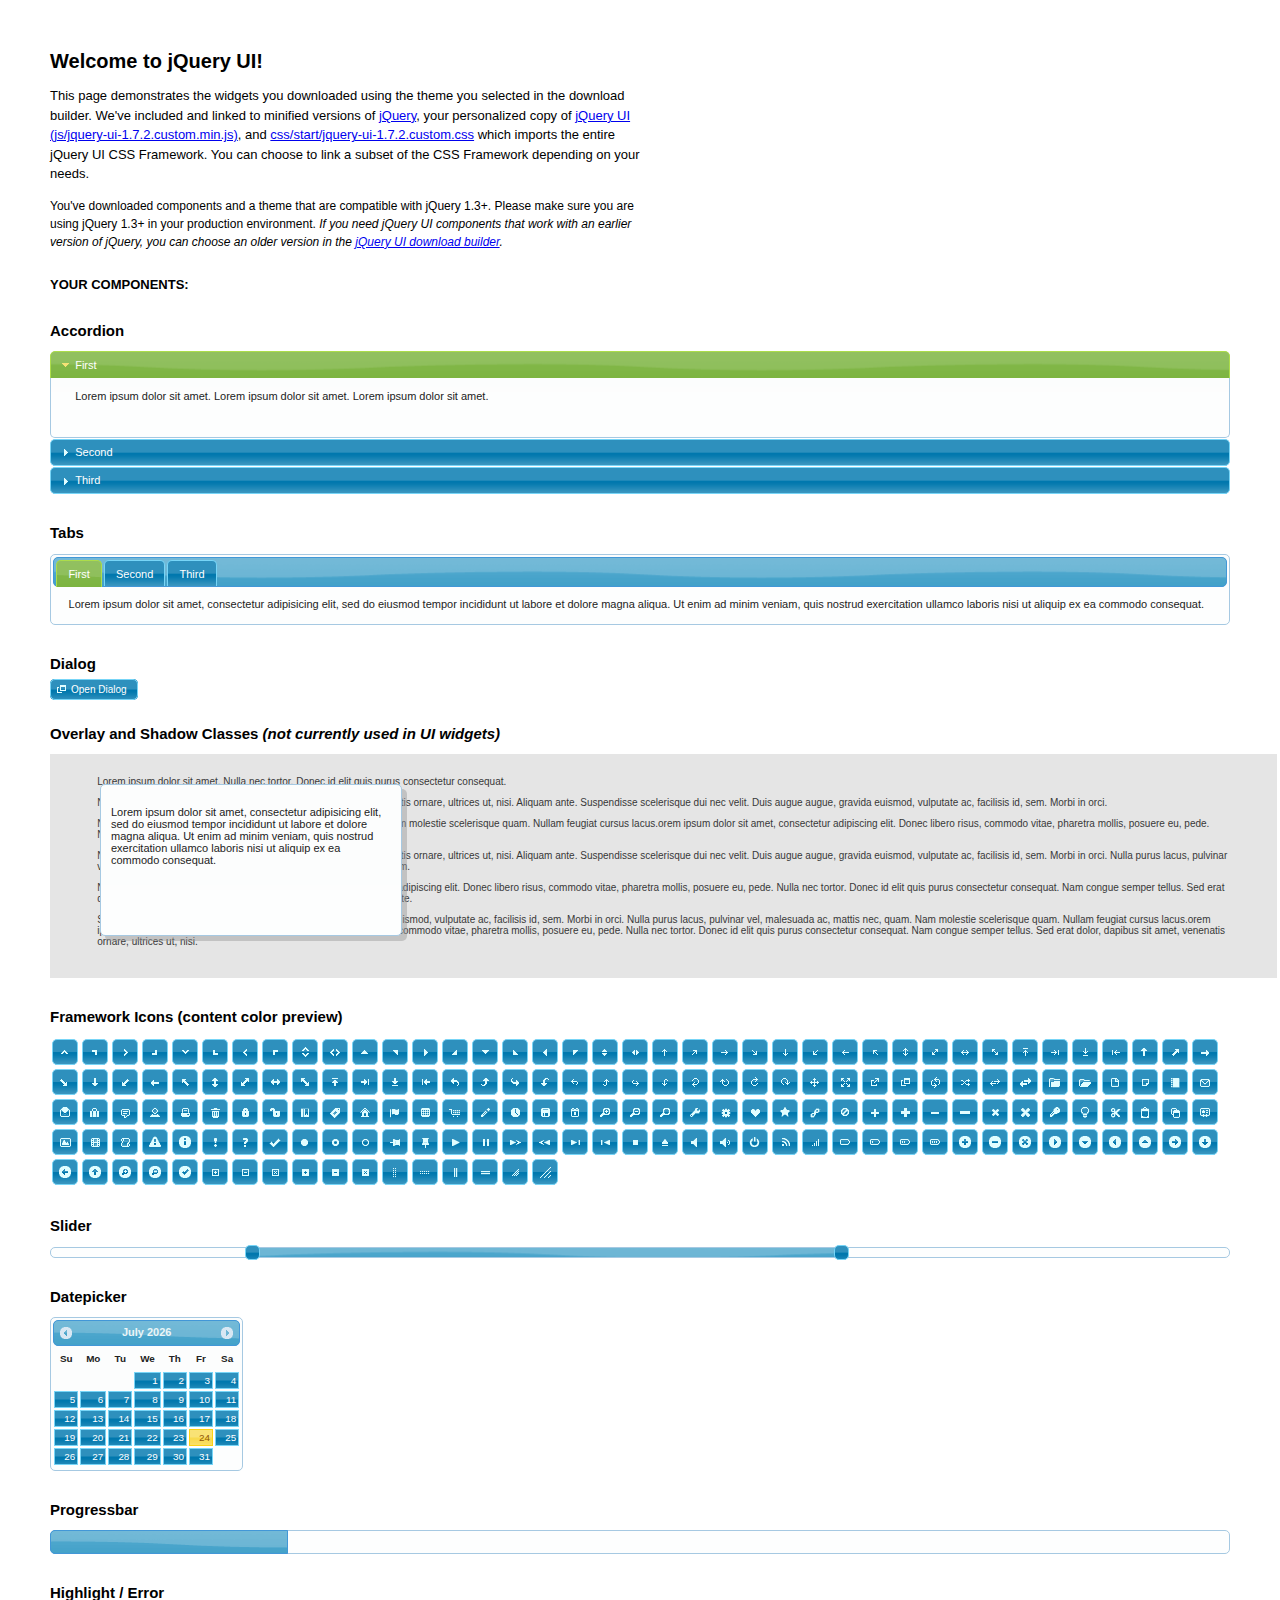
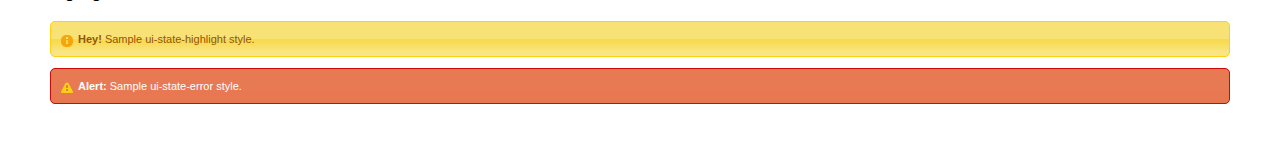
<file: downloads/jQueryUI/index.html>
<!DOCTYPE html>
<html>
	<head>
		<meta http-equiv="Content-Type" content="text/html; charset=iso-8859-1" />
		<title>jQuery UI Example Page</title>
		<link type="text/css" href="css/start/jquery-ui-1.7.2.custom.css" rel="stylesheet" />	
		<script type="text/javascript" src="js/jquery-1.3.2.min.js"></script>
		<script type="text/javascript" src="js/jquery-ui-1.7.2.custom.min.js"></script>
		<script type="text/javascript">
			$(function(){

				// Accordion
				$("#accordion").accordion({ header: "h3" });
	
				// Tabs
				$('#tabs').tabs();
	

				// Dialog			
				$('#dialog').dialog({
					autoOpen: false,
					width: 600,
					buttons: {
						"Ok": function() { 
							$(this).dialog("close"); 
						}, 
						"Cancel": function() { 
							$(this).dialog("close"); 
						} 
					}
				});
				
				// Dialog Link
				$('#dialog_link').click(function(){
					$('#dialog').dialog('open');
					return false;
				});

				// Datepicker
				$('#datepicker').datepicker({
					inline: true
				});
				
				// Slider
				$('#slider').slider({
					range: true,
					values: [17, 67]
				});
				
				// Progressbar
				$("#progressbar").progressbar({
					value: 20 
				});
				
				//hover states on the static widgets
				$('#dialog_link, ul#icons li').hover(
					function() { $(this).addClass('ui-state-hover'); }, 
					function() { $(this).removeClass('ui-state-hover'); }
				);
				
			});
		</script>
		<style type="text/css">
			/*demo page css*/
			body{ font: 62.5% "Trebuchet MS", sans-serif; margin: 50px;}
			.demoHeaders { margin-top: 2em; }
			#dialog_link {padding: .4em 1em .4em 20px;text-decoration: none;position: relative;}
			#dialog_link span.ui-icon {margin: 0 5px 0 0;position: absolute;left: .2em;top: 50%;margin-top: -8px;}
			ul#icons {margin: 0; padding: 0;}
			ul#icons li {margin: 2px; position: relative; padding: 4px 0; cursor: pointer; float: left;  list-style: none;}
			ul#icons span.ui-icon {float: left; margin: 0 4px;}
		</style>	
	</head>
	<body>
	<h1>Welcome to jQuery UI!</h1>
	<p style="font-size: 1.3em; line-height: 1.5; margin: 1em 0; width: 50%;">This page demonstrates the widgets you downloaded using the theme you selected in the download builder. We've included and linked to minified versions of <a href="js/jquery-1.3.2.min.js">jQuery</a>, your personalized copy of <a href="js/jquery-ui-1.7.2.custom.min.js">jQuery UI (js/jquery-ui-1.7.2.custom.min.js)</a>, and <a href="css/start/jquery-ui-1.7.2.custom.css">css/start/jquery-ui-1.7.2.custom.css</a> which imports the entire jQuery UI CSS Framework. You can choose to link a subset of the CSS Framework depending on your needs. </p>
	<p style="font-size: 1.2em; line-height: 1.5; margin: 1em 0; width: 50%;">You've downloaded components and a theme that are compatible with jQuery 1.3+. Please make sure you are using jQuery 1.3+ in your production environment. <em>If you need jQuery UI components that work with an earlier version of jQuery, you can choose an older version in the <a href="http://jqueryui.com/download">jQuery UI download builder</a>.</em></p>	

	<p style="font-weight: bold; margin: 2em 0 1em; font-size: 1.3em;">YOUR COMPONENTS:</p>
		
		<!-- Accordion -->
		<h2 class="demoHeaders">Accordion</h2>
		<div id="accordion">
			<div>
				<h3><a href="#">First</a></h3>
				<div>Lorem ipsum dolor sit amet. Lorem ipsum dolor sit amet. Lorem ipsum dolor sit amet.</div>
			</div>
			<div>
				<h3><a href="#">Second</a></h3>
				<div>Phasellus mattis tincidunt nibh.</div>
			</div>
			<div>
				<h3><a href="#">Third</a></h3>
				<div>Nam dui erat, auctor a, dignissim quis.</div>
			</div>
		</div>
	
		<!-- Tabs -->
		<h2 class="demoHeaders">Tabs</h2>
		<div id="tabs">
			<ul>
				<li><a href="#tabs-1">First</a></li>
				<li><a href="#tabs-2">Second</a></li>
				<li><a href="#tabs-3">Third</a></li>
			</ul>
			<div id="tabs-1">Lorem ipsum dolor sit amet, consectetur adipisicing elit, sed do eiusmod tempor incididunt ut labore et dolore magna aliqua. Ut enim ad minim veniam, quis nostrud exercitation ullamco laboris nisi ut aliquip ex ea commodo consequat.</div>
			<div id="tabs-2">Phasellus mattis tincidunt nibh. Cras orci urna, blandit id, pretium vel, aliquet ornare, felis. Maecenas scelerisque sem non nisl. Fusce sed lorem in enim dictum bibendum.</div>
			<div id="tabs-3">Nam dui erat, auctor a, dignissim quis, sollicitudin eu, felis. Pellentesque nisi urna, interdum eget, sagittis et, consequat vestibulum, lacus. Mauris porttitor ullamcorper augue.</div>
		</div>
	
		<!-- Dialog NOTE: Dialog is not generated by UI in this demo so it can be visually styled in themeroller-->
		<h2 class="demoHeaders">Dialog</h2>
		<p><a href="#" id="dialog_link" class="ui-state-default ui-corner-all"><span class="ui-icon ui-icon-newwin"></span>Open Dialog</a></p>
		
		
		<h2 class="demoHeaders">Overlay and Shadow Classes <em>(not currently used in UI widgets)</em></h2>
		<div style="position: relative; width: 96%; height: 200px; padding:1% 4%; overflow:hidden;" class="fakewindowcontain">
			<p>Lorem ipsum dolor sit amet,  Nulla nec tortor. Donec id elit quis purus consectetur consequat. </p><p>Nam congue semper tellus. Sed erat dolor, dapibus sit amet, venenatis ornare, ultrices ut, nisi. Aliquam ante. Suspendisse scelerisque dui nec velit. Duis augue augue, gravida euismod, vulputate ac, facilisis id, sem. Morbi in orci. </p><p>Nulla purus lacus, pulvinar vel, malesuada ac, mattis nec, quam. Nam molestie scelerisque quam. Nullam feugiat cursus lacus.orem ipsum dolor sit amet, consectetur adipiscing elit. Donec libero risus, commodo vitae, pharetra mollis, posuere eu, pede. Nulla nec tortor. Donec id elit quis purus consectetur consequat. </p><p>Nam congue semper tellus. Sed erat dolor, dapibus sit amet, venenatis ornare, ultrices ut, nisi. Aliquam ante. Suspendisse scelerisque dui nec velit. Duis augue augue, gravida euismod, vulputate ac, facilisis id, sem. Morbi in orci. Nulla purus lacus, pulvinar vel, malesuada ac, mattis nec, quam. Nam molestie scelerisque quam. </p><p>Nullam feugiat cursus lacus.orem ipsum dolor sit amet, consectetur adipiscing elit. Donec libero risus, commodo vitae, pharetra mollis, posuere eu, pede. Nulla nec tortor. Donec id elit quis purus consectetur consequat. Nam congue semper tellus. Sed erat dolor, dapibus sit amet, venenatis ornare, ultrices ut, nisi. Aliquam ante. </p><p>Suspendisse scelerisque dui nec velit. Duis augue augue, gravida euismod, vulputate ac, facilisis id, sem. Morbi in orci. Nulla purus lacus, pulvinar vel, malesuada ac, mattis nec, quam. Nam molestie scelerisque quam. Nullam feugiat cursus lacus.orem ipsum dolor sit amet, consectetur adipiscing elit. Donec libero risus, commodo vitae, pharetra mollis, posuere eu, pede. Nulla nec tortor. Donec id elit quis purus consectetur consequat. Nam congue semper tellus. Sed erat dolor, dapibus sit amet, venenatis ornare, ultrices ut, nisi. </p>
			
			<!-- ui-dialog -->
			<div class="ui-overlay"><div class="ui-widget-overlay"></div><div class="ui-widget-shadow ui-corner-all" style="width: 302px; height: 152px; position: absolute; left: 50px; top: 30px;"></div></div>
			<div style="position: absolute; width: 280px; height: 130px;left: 50px; top: 30px; padding: 10px;" class="ui-widget ui-widget-content ui-corner-all">
				<div class="ui-dialog-content ui-widget-content" style="background: none; border: 0;">
					<p>Lorem ipsum dolor sit amet, consectetur adipisicing elit, sed do eiusmod tempor incididunt ut labore et dolore magna aliqua. Ut enim ad minim veniam, quis nostrud exercitation ullamco laboris nisi ut aliquip ex ea commodo consequat.</p>
				</div>
			</div>
		
		</div>

		
		<!-- ui-dialog -->
		<div id="dialog" title="Dialog Title">
			<p>Lorem ipsum dolor sit amet, consectetur adipisicing elit, sed do eiusmod tempor incididunt ut labore et dolore magna aliqua. Ut enim ad minim veniam, quis nostrud exercitation ullamco laboris nisi ut aliquip ex ea commodo consequat.</p>
		</div>
			
				
				
		<h2 class="demoHeaders">Framework Icons (content color preview)</h2>
		<ul id="icons" class="ui-widget ui-helper-clearfix">
		
		<li class="ui-state-default ui-corner-all" title=".ui-icon-carat-1-n"><span class="ui-icon ui-icon-carat-1-n"></span></li>
		<li class="ui-state-default ui-corner-all" title=".ui-icon-carat-1-ne"><span class="ui-icon ui-icon-carat-1-ne"></span></li>
		<li class="ui-state-default ui-corner-all" title=".ui-icon-carat-1-e"><span class="ui-icon ui-icon-carat-1-e"></span></li>
		
		<li class="ui-state-default ui-corner-all" title=".ui-icon-carat-1-se"><span class="ui-icon ui-icon-carat-1-se"></span></li>
		<li class="ui-state-default ui-corner-all" title=".ui-icon-carat-1-s"><span class="ui-icon ui-icon-carat-1-s"></span></li>
		<li class="ui-state-default ui-corner-all" title=".ui-icon-carat-1-sw"><span class="ui-icon ui-icon-carat-1-sw"></span></li>
		<li class="ui-state-default ui-corner-all" title=".ui-icon-carat-1-w"><span class="ui-icon ui-icon-carat-1-w"></span></li>
		<li class="ui-state-default ui-corner-all" title=".ui-icon-carat-1-nw"><span class="ui-icon ui-icon-carat-1-nw"></span></li>
		<li class="ui-state-default ui-corner-all" title=".ui-icon-carat-2-n-s"><span class="ui-icon ui-icon-carat-2-n-s"></span></li>
		<li class="ui-state-default ui-corner-all" title=".ui-icon-carat-2-e-w"><span class="ui-icon ui-icon-carat-2-e-w"></span></li>
		<li class="ui-state-default ui-corner-all" title=".ui-icon-triangle-1-n"><span class="ui-icon ui-icon-triangle-1-n"></span></li>
		<li class="ui-state-default ui-corner-all" title=".ui-icon-triangle-1-ne"><span class="ui-icon ui-icon-triangle-1-ne"></span></li>
		
		<li class="ui-state-default ui-corner-all" title=".ui-icon-triangle-1-e"><span class="ui-icon ui-icon-triangle-1-e"></span></li>
		<li class="ui-state-default ui-corner-all" title=".ui-icon-triangle-1-se"><span class="ui-icon ui-icon-triangle-1-se"></span></li>
		<li class="ui-state-default ui-corner-all" title=".ui-icon-triangle-1-s"><span class="ui-icon ui-icon-triangle-1-s"></span></li>
		<li class="ui-state-default ui-corner-all" title=".ui-icon-triangle-1-sw"><span class="ui-icon ui-icon-triangle-1-sw"></span></li>
		<li class="ui-state-default ui-corner-all" title=".ui-icon-triangle-1-w"><span class="ui-icon ui-icon-triangle-1-w"></span></li>
		<li class="ui-state-default ui-corner-all" title=".ui-icon-triangle-1-nw"><span class="ui-icon ui-icon-triangle-1-nw"></span></li>
		<li class="ui-state-default ui-corner-all" title=".ui-icon-triangle-2-n-s"><span class="ui-icon ui-icon-triangle-2-n-s"></span></li>
		<li class="ui-state-default ui-corner-all" title=".ui-icon-triangle-2-e-w"><span class="ui-icon ui-icon-triangle-2-e-w"></span></li>
		<li class="ui-state-default ui-corner-all" title=".ui-icon-arrow-1-n"><span class="ui-icon ui-icon-arrow-1-n"></span></li>
		
		<li class="ui-state-default ui-corner-all" title=".ui-icon-arrow-1-ne"><span class="ui-icon ui-icon-arrow-1-ne"></span></li>
		<li class="ui-state-default ui-corner-all" title=".ui-icon-arrow-1-e"><span class="ui-icon ui-icon-arrow-1-e"></span></li>
		<li class="ui-state-default ui-corner-all" title=".ui-icon-arrow-1-se"><span class="ui-icon ui-icon-arrow-1-se"></span></li>
		<li class="ui-state-default ui-corner-all" title=".ui-icon-arrow-1-s"><span class="ui-icon ui-icon-arrow-1-s"></span></li>
		<li class="ui-state-default ui-corner-all" title=".ui-icon-arrow-1-sw"><span class="ui-icon ui-icon-arrow-1-sw"></span></li>
		<li class="ui-state-default ui-corner-all" title=".ui-icon-arrow-1-w"><span class="ui-icon ui-icon-arrow-1-w"></span></li>
		<li class="ui-state-default ui-corner-all" title=".ui-icon-arrow-1-nw"><span class="ui-icon ui-icon-arrow-1-nw"></span></li>
		<li class="ui-state-default ui-corner-all" title=".ui-icon-arrow-2-n-s"><span class="ui-icon ui-icon-arrow-2-n-s"></span></li>
		<li class="ui-state-default ui-corner-all" title=".ui-icon-arrow-2-ne-sw"><span class="ui-icon ui-icon-arrow-2-ne-sw"></span></li>
		
		<li class="ui-state-default ui-corner-all" title=".ui-icon-arrow-2-e-w"><span class="ui-icon ui-icon-arrow-2-e-w"></span></li>
		<li class="ui-state-default ui-corner-all" title=".ui-icon-arrow-2-se-nw"><span class="ui-icon ui-icon-arrow-2-se-nw"></span></li>
		<li class="ui-state-default ui-corner-all" title=".ui-icon-arrowstop-1-n"><span class="ui-icon ui-icon-arrowstop-1-n"></span></li>
		<li class="ui-state-default ui-corner-all" title=".ui-icon-arrowstop-1-e"><span class="ui-icon ui-icon-arrowstop-1-e"></span></li>
		<li class="ui-state-default ui-corner-all" title=".ui-icon-arrowstop-1-s"><span class="ui-icon ui-icon-arrowstop-1-s"></span></li>
		<li class="ui-state-default ui-corner-all" title=".ui-icon-arrowstop-1-w"><span class="ui-icon ui-icon-arrowstop-1-w"></span></li>
		<li class="ui-state-default ui-corner-all" title=".ui-icon-arrowthick-1-n"><span class="ui-icon ui-icon-arrowthick-1-n"></span></li>
		<li class="ui-state-default ui-corner-all" title=".ui-icon-arrowthick-1-ne"><span class="ui-icon ui-icon-arrowthick-1-ne"></span></li>
		<li class="ui-state-default ui-corner-all" title=".ui-icon-arrowthick-1-e"><span class="ui-icon ui-icon-arrowthick-1-e"></span></li>
		
		<li class="ui-state-default ui-corner-all" title=".ui-icon-arrowthick-1-se"><span class="ui-icon ui-icon-arrowthick-1-se"></span></li>
		<li class="ui-state-default ui-corner-all" title=".ui-icon-arrowthick-1-s"><span class="ui-icon ui-icon-arrowthick-1-s"></span></li>
		<li class="ui-state-default ui-corner-all" title=".ui-icon-arrowthick-1-sw"><span class="ui-icon ui-icon-arrowthick-1-sw"></span></li>
		<li class="ui-state-default ui-corner-all" title=".ui-icon-arrowthick-1-w"><span class="ui-icon ui-icon-arrowthick-1-w"></span></li>
		<li class="ui-state-default ui-corner-all" title=".ui-icon-arrowthick-1-nw"><span class="ui-icon ui-icon-arrowthick-1-nw"></span></li>
		<li class="ui-state-default ui-corner-all" title=".ui-icon-arrowthick-2-n-s"><span class="ui-icon ui-icon-arrowthick-2-n-s"></span></li>
		<li class="ui-state-default ui-corner-all" title=".ui-icon-arrowthick-2-ne-sw"><span class="ui-icon ui-icon-arrowthick-2-ne-sw"></span></li>
		<li class="ui-state-default ui-corner-all" title=".ui-icon-arrowthick-2-e-w"><span class="ui-icon ui-icon-arrowthick-2-e-w"></span></li>
		<li class="ui-state-default ui-corner-all" title=".ui-icon-arrowthick-2-se-nw"><span class="ui-icon ui-icon-arrowthick-2-se-nw"></span></li>
		
		<li class="ui-state-default ui-corner-all" title=".ui-icon-arrowthickstop-1-n"><span class="ui-icon ui-icon-arrowthickstop-1-n"></span></li>
		<li class="ui-state-default ui-corner-all" title=".ui-icon-arrowthickstop-1-e"><span class="ui-icon ui-icon-arrowthickstop-1-e"></span></li>
		<li class="ui-state-default ui-corner-all" title=".ui-icon-arrowthickstop-1-s"><span class="ui-icon ui-icon-arrowthickstop-1-s"></span></li>
		<li class="ui-state-default ui-corner-all" title=".ui-icon-arrowthickstop-1-w"><span class="ui-icon ui-icon-arrowthickstop-1-w"></span></li>
		<li class="ui-state-default ui-corner-all" title=".ui-icon-arrowreturnthick-1-w"><span class="ui-icon ui-icon-arrowreturnthick-1-w"></span></li>
		<li class="ui-state-default ui-corner-all" title=".ui-icon-arrowreturnthick-1-n"><span class="ui-icon ui-icon-arrowreturnthick-1-n"></span></li>
		<li class="ui-state-default ui-corner-all" title=".ui-icon-arrowreturnthick-1-e"><span class="ui-icon ui-icon-arrowreturnthick-1-e"></span></li>
		<li class="ui-state-default ui-corner-all" title=".ui-icon-arrowreturnthick-1-s"><span class="ui-icon ui-icon-arrowreturnthick-1-s"></span></li>
		<li class="ui-state-default ui-corner-all" title=".ui-icon-arrowreturn-1-w"><span class="ui-icon ui-icon-arrowreturn-1-w"></span></li>
		
		<li class="ui-state-default ui-corner-all" title=".ui-icon-arrowreturn-1-n"><span class="ui-icon ui-icon-arrowreturn-1-n"></span></li>
		<li class="ui-state-default ui-corner-all" title=".ui-icon-arrowreturn-1-e"><span class="ui-icon ui-icon-arrowreturn-1-e"></span></li>
		<li class="ui-state-default ui-corner-all" title=".ui-icon-arrowreturn-1-s"><span class="ui-icon ui-icon-arrowreturn-1-s"></span></li>
		<li class="ui-state-default ui-corner-all" title=".ui-icon-arrowrefresh-1-w"><span class="ui-icon ui-icon-arrowrefresh-1-w"></span></li>
		<li class="ui-state-default ui-corner-all" title=".ui-icon-arrowrefresh-1-n"><span class="ui-icon ui-icon-arrowrefresh-1-n"></span></li>
		<li class="ui-state-default ui-corner-all" title=".ui-icon-arrowrefresh-1-e"><span class="ui-icon ui-icon-arrowrefresh-1-e"></span></li>
		<li class="ui-state-default ui-corner-all" title=".ui-icon-arrowrefresh-1-s"><span class="ui-icon ui-icon-arrowrefresh-1-s"></span></li>
		<li class="ui-state-default ui-corner-all" title=".ui-icon-arrow-4"><span class="ui-icon ui-icon-arrow-4"></span></li>
		<li class="ui-state-default ui-corner-all" title=".ui-icon-arrow-4-diag"><span class="ui-icon ui-icon-arrow-4-diag"></span></li>
		
		<li class="ui-state-default ui-corner-all" title=".ui-icon-extlink"><span class="ui-icon ui-icon-extlink"></span></li>
		<li class="ui-state-default ui-corner-all" title=".ui-icon-newwin"><span class="ui-icon ui-icon-newwin"></span></li>
		<li class="ui-state-default ui-corner-all" title=".ui-icon-refresh"><span class="ui-icon ui-icon-refresh"></span></li>
		<li class="ui-state-default ui-corner-all" title=".ui-icon-shuffle"><span class="ui-icon ui-icon-shuffle"></span></li>
		<li class="ui-state-default ui-corner-all" title=".ui-icon-transfer-e-w"><span class="ui-icon ui-icon-transfer-e-w"></span></li>
		<li class="ui-state-default ui-corner-all" title=".ui-icon-transferthick-e-w"><span class="ui-icon ui-icon-transferthick-e-w"></span></li>
		<li class="ui-state-default ui-corner-all" title=".ui-icon-folder-collapsed"><span class="ui-icon ui-icon-folder-collapsed"></span></li>
		<li class="ui-state-default ui-corner-all" title=".ui-icon-folder-open"><span class="ui-icon ui-icon-folder-open"></span></li>
		<li class="ui-state-default ui-corner-all" title=".ui-icon-document"><span class="ui-icon ui-icon-document"></span></li>
		
		<li class="ui-state-default ui-corner-all" title=".ui-icon-document-b"><span class="ui-icon ui-icon-document-b"></span></li>
		<li class="ui-state-default ui-corner-all" title=".ui-icon-note"><span class="ui-icon ui-icon-note"></span></li>
		<li class="ui-state-default ui-corner-all" title=".ui-icon-mail-closed"><span class="ui-icon ui-icon-mail-closed"></span></li>
		<li class="ui-state-default ui-corner-all" title=".ui-icon-mail-open"><span class="ui-icon ui-icon-mail-open"></span></li>
		<li class="ui-state-default ui-corner-all" title=".ui-icon-suitcase"><span class="ui-icon ui-icon-suitcase"></span></li>
		<li class="ui-state-default ui-corner-all" title=".ui-icon-comment"><span class="ui-icon ui-icon-comment"></span></li>
		<li class="ui-state-default ui-corner-all" title=".ui-icon-person"><span class="ui-icon ui-icon-person"></span></li>
		<li class="ui-state-default ui-corner-all" title=".ui-icon-print"><span class="ui-icon ui-icon-print"></span></li>
		<li class="ui-state-default ui-corner-all" title=".ui-icon-trash"><span class="ui-icon ui-icon-trash"></span></li>
		
		<li class="ui-state-default ui-corner-all" title=".ui-icon-locked"><span class="ui-icon ui-icon-locked"></span></li>
		<li class="ui-state-default ui-corner-all" title=".ui-icon-unlocked"><span class="ui-icon ui-icon-unlocked"></span></li>
		<li class="ui-state-default ui-corner-all" title=".ui-icon-bookmark"><span class="ui-icon ui-icon-bookmark"></span></li>
		<li class="ui-state-default ui-corner-all" title=".ui-icon-tag"><span class="ui-icon ui-icon-tag"></span></li>
		<li class="ui-state-default ui-corner-all" title=".ui-icon-home"><span class="ui-icon ui-icon-home"></span></li>
		<li class="ui-state-default ui-corner-all" title=".ui-icon-flag"><span class="ui-icon ui-icon-flag"></span></li>
		<li class="ui-state-default ui-corner-all" title=".ui-icon-calculator"><span class="ui-icon ui-icon-calculator"></span></li>
		<li class="ui-state-default ui-corner-all" title=".ui-icon-cart"><span class="ui-icon ui-icon-cart"></span></li>
		<li class="ui-state-default ui-corner-all" title=".ui-icon-pencil"><span class="ui-icon ui-icon-pencil"></span></li>
		
		<li class="ui-state-default ui-corner-all" title=".ui-icon-clock"><span class="ui-icon ui-icon-clock"></span></li>
		<li class="ui-state-default ui-corner-all" title=".ui-icon-disk"><span class="ui-icon ui-icon-disk"></span></li>
		<li class="ui-state-default ui-corner-all" title=".ui-icon-calendar"><span class="ui-icon ui-icon-calendar"></span></li>
		<li class="ui-state-default ui-corner-all" title=".ui-icon-zoomin"><span class="ui-icon ui-icon-zoomin"></span></li>
		<li class="ui-state-default ui-corner-all" title=".ui-icon-zoomout"><span class="ui-icon ui-icon-zoomout"></span></li>
		<li class="ui-state-default ui-corner-all" title=".ui-icon-search"><span class="ui-icon ui-icon-search"></span></li>
		<li class="ui-state-default ui-corner-all" title=".ui-icon-wrench"><span class="ui-icon ui-icon-wrench"></span></li>
		<li class="ui-state-default ui-corner-all" title=".ui-icon-gear"><span class="ui-icon ui-icon-gear"></span></li>
		<li class="ui-state-default ui-corner-all" title=".ui-icon-heart"><span class="ui-icon ui-icon-heart"></span></li>
		
		<li class="ui-state-default ui-corner-all" title=".ui-icon-star"><span class="ui-icon ui-icon-star"></span></li>
		<li class="ui-state-default ui-corner-all" title=".ui-icon-link"><span class="ui-icon ui-icon-link"></span></li>
		<li class="ui-state-default ui-corner-all" title=".ui-icon-cancel"><span class="ui-icon ui-icon-cancel"></span></li>
		<li class="ui-state-default ui-corner-all" title=".ui-icon-plus"><span class="ui-icon ui-icon-plus"></span></li>
		<li class="ui-state-default ui-corner-all" title=".ui-icon-plusthick"><span class="ui-icon ui-icon-plusthick"></span></li>
		<li class="ui-state-default ui-corner-all" title=".ui-icon-minus"><span class="ui-icon ui-icon-minus"></span></li>
		<li class="ui-state-default ui-corner-all" title=".ui-icon-minusthick"><span class="ui-icon ui-icon-minusthick"></span></li>
		<li class="ui-state-default ui-corner-all" title=".ui-icon-close"><span class="ui-icon ui-icon-close"></span></li>
		<li class="ui-state-default ui-corner-all" title=".ui-icon-closethick"><span class="ui-icon ui-icon-closethick"></span></li>
		
		<li class="ui-state-default ui-corner-all" title=".ui-icon-key"><span class="ui-icon ui-icon-key"></span></li>
		<li class="ui-state-default ui-corner-all" title=".ui-icon-lightbulb"><span class="ui-icon ui-icon-lightbulb"></span></li>
		<li class="ui-state-default ui-corner-all" title=".ui-icon-scissors"><span class="ui-icon ui-icon-scissors"></span></li>
		<li class="ui-state-default ui-corner-all" title=".ui-icon-clipboard"><span class="ui-icon ui-icon-clipboard"></span></li>
		<li class="ui-state-default ui-corner-all" title=".ui-icon-copy"><span class="ui-icon ui-icon-copy"></span></li>
		<li class="ui-state-default ui-corner-all" title=".ui-icon-contact"><span class="ui-icon ui-icon-contact"></span></li>
		<li class="ui-state-default ui-corner-all" title=".ui-icon-image"><span class="ui-icon ui-icon-image"></span></li>
		<li class="ui-state-default ui-corner-all" title=".ui-icon-video"><span class="ui-icon ui-icon-video"></span></li>
		<li class="ui-state-default ui-corner-all" title=".ui-icon-script"><span class="ui-icon ui-icon-script"></span></li>
		<li class="ui-state-default ui-corner-all" title=".ui-icon-alert"><span class="ui-icon ui-icon-alert"></span></li>
		
		<li class="ui-state-default ui-corner-all" title=".ui-icon-info"><span class="ui-icon ui-icon-info"></span></li>
		<li class="ui-state-default ui-corner-all" title=".ui-icon-notice"><span class="ui-icon ui-icon-notice"></span></li>
		<li class="ui-state-default ui-corner-all" title=".ui-icon-help"><span class="ui-icon ui-icon-help"></span></li>
		<li class="ui-state-default ui-corner-all" title=".ui-icon-check"><span class="ui-icon ui-icon-check"></span></li>
		<li class="ui-state-default ui-corner-all" title=".ui-icon-bullet"><span class="ui-icon ui-icon-bullet"></span></li>
		<li class="ui-state-default ui-corner-all" title=".ui-icon-radio-off"><span class="ui-icon ui-icon-radio-off"></span></li>
		<li class="ui-state-default ui-corner-all" title=".ui-icon-radio-on"><span class="ui-icon ui-icon-radio-on"></span></li>
		<li class="ui-state-default ui-corner-all" title=".ui-icon-pin-w"><span class="ui-icon ui-icon-pin-w"></span></li>
		<li class="ui-state-default ui-corner-all" title=".ui-icon-pin-s"><span class="ui-icon ui-icon-pin-s"></span></li>
		<li class="ui-state-default ui-corner-all" title=".ui-icon-play"><span class="ui-icon ui-icon-play"></span></li>
		<li class="ui-state-default ui-corner-all" title=".ui-icon-pause"><span class="ui-icon ui-icon-pause"></span></li>
		
		<li class="ui-state-default ui-corner-all" title=".ui-icon-seek-next"><span class="ui-icon ui-icon-seek-next"></span></li>
		<li class="ui-state-default ui-corner-all" title=".ui-icon-seek-prev"><span class="ui-icon ui-icon-seek-prev"></span></li>
		<li class="ui-state-default ui-corner-all" title=".ui-icon-seek-end"><span class="ui-icon ui-icon-seek-end"></span></li>
		<li class="ui-state-default ui-corner-all" title=".ui-icon-seek-first"><span class="ui-icon ui-icon-seek-first"></span></li>
		<li class="ui-state-default ui-corner-all" title=".ui-icon-stop"><span class="ui-icon ui-icon-stop"></span></li>
		<li class="ui-state-default ui-corner-all" title=".ui-icon-eject"><span class="ui-icon ui-icon-eject"></span></li>
		<li class="ui-state-default ui-corner-all" title=".ui-icon-volume-off"><span class="ui-icon ui-icon-volume-off"></span></li>
		<li class="ui-state-default ui-corner-all" title=".ui-icon-volume-on"><span class="ui-icon ui-icon-volume-on"></span></li>
		<li class="ui-state-default ui-corner-all" title=".ui-icon-power"><span class="ui-icon ui-icon-power"></span></li>
		
		<li class="ui-state-default ui-corner-all" title=".ui-icon-signal-diag"><span class="ui-icon ui-icon-signal-diag"></span></li>
		<li class="ui-state-default ui-corner-all" title=".ui-icon-signal"><span class="ui-icon ui-icon-signal"></span></li>
		<li class="ui-state-default ui-corner-all" title=".ui-icon-battery-0"><span class="ui-icon ui-icon-battery-0"></span></li>
		<li class="ui-state-default ui-corner-all" title=".ui-icon-battery-1"><span class="ui-icon ui-icon-battery-1"></span></li>
		<li class="ui-state-default ui-corner-all" title=".ui-icon-battery-2"><span class="ui-icon ui-icon-battery-2"></span></li>
		<li class="ui-state-default ui-corner-all" title=".ui-icon-battery-3"><span class="ui-icon ui-icon-battery-3"></span></li>
		<li class="ui-state-default ui-corner-all" title=".ui-icon-circle-plus"><span class="ui-icon ui-icon-circle-plus"></span></li>
		<li class="ui-state-default ui-corner-all" title=".ui-icon-circle-minus"><span class="ui-icon ui-icon-circle-minus"></span></li>
		<li class="ui-state-default ui-corner-all" title=".ui-icon-circle-close"><span class="ui-icon ui-icon-circle-close"></span></li>
		
		<li class="ui-state-default ui-corner-all" title=".ui-icon-circle-triangle-e"><span class="ui-icon ui-icon-circle-triangle-e"></span></li>
		<li class="ui-state-default ui-corner-all" title=".ui-icon-circle-triangle-s"><span class="ui-icon ui-icon-circle-triangle-s"></span></li>
		<li class="ui-state-default ui-corner-all" title=".ui-icon-circle-triangle-w"><span class="ui-icon ui-icon-circle-triangle-w"></span></li>
		<li class="ui-state-default ui-corner-all" title=".ui-icon-circle-triangle-n"><span class="ui-icon ui-icon-circle-triangle-n"></span></li>
		<li class="ui-state-default ui-corner-all" title=".ui-icon-circle-arrow-e"><span class="ui-icon ui-icon-circle-arrow-e"></span></li>
		<li class="ui-state-default ui-corner-all" title=".ui-icon-circle-arrow-s"><span class="ui-icon ui-icon-circle-arrow-s"></span></li>
		<li class="ui-state-default ui-corner-all" title=".ui-icon-circle-arrow-w"><span class="ui-icon ui-icon-circle-arrow-w"></span></li>
		<li class="ui-state-default ui-corner-all" title=".ui-icon-circle-arrow-n"><span class="ui-icon ui-icon-circle-arrow-n"></span></li>
		<li class="ui-state-default ui-corner-all" title=".ui-icon-circle-zoomin"><span class="ui-icon ui-icon-circle-zoomin"></span></li>
		
		<li class="ui-state-default ui-corner-all" title=".ui-icon-circle-zoomout"><span class="ui-icon ui-icon-circle-zoomout"></span></li>
		<li class="ui-state-default ui-corner-all" title=".ui-icon-circle-check"><span class="ui-icon ui-icon-circle-check"></span></li>
		<li class="ui-state-default ui-corner-all" title=".ui-icon-circlesmall-plus"><span class="ui-icon ui-icon-circlesmall-plus"></span></li>
		<li class="ui-state-default ui-corner-all" title=".ui-icon-circlesmall-minus"><span class="ui-icon ui-icon-circlesmall-minus"></span></li>
		<li class="ui-state-default ui-corner-all" title=".ui-icon-circlesmall-close"><span class="ui-icon ui-icon-circlesmall-close"></span></li>
		<li class="ui-state-default ui-corner-all" title=".ui-icon-squaresmall-plus"><span class="ui-icon ui-icon-squaresmall-plus"></span></li>
		<li class="ui-state-default ui-corner-all" title=".ui-icon-squaresmall-minus"><span class="ui-icon ui-icon-squaresmall-minus"></span></li>
		<li class="ui-state-default ui-corner-all" title=".ui-icon-squaresmall-close"><span class="ui-icon ui-icon-squaresmall-close"></span></li>
		<li class="ui-state-default ui-corner-all" title=".ui-icon-grip-dotted-vertical"><span class="ui-icon ui-icon-grip-dotted-vertical"></span></li>
		
		<li class="ui-state-default ui-corner-all" title=".ui-icon-grip-dotted-horizontal"><span class="ui-icon ui-icon-grip-dotted-horizontal"></span></li>
		<li class="ui-state-default ui-corner-all" title=".ui-icon-grip-solid-vertical"><span class="ui-icon ui-icon-grip-solid-vertical"></span></li>
		<li class="ui-state-default ui-corner-all" title=".ui-icon-grip-solid-horizontal"><span class="ui-icon ui-icon-grip-solid-horizontal"></span></li>
		<li class="ui-state-default ui-corner-all" title=".ui-icon-gripsmall-diagonal-se"><span class="ui-icon ui-icon-gripsmall-diagonal-se"></span></li>
		<li class="ui-state-default ui-corner-all" title=".ui-icon-grip-diagonal-se"><span class="ui-icon ui-icon-grip-diagonal-se"></span></li>
		</ul>

	
		<!-- Slider -->
		<h2 class="demoHeaders">Slider</h2>
		<div id="slider"></div>
	
		<!-- Datepicker -->
		<h2 class="demoHeaders">Datepicker</h2>
		<div id="datepicker"></div>
	
		<!-- Progressbar -->
		<h2 class="demoHeaders">Progressbar</h2>	
		<div id="progressbar"></div>
			
		<!-- Highlight / Error -->
		<h2 class="demoHeaders">Highlight / Error</h2>
		<div class="ui-widget">
			<div class="ui-state-highlight ui-corner-all" style="margin-top: 20px; padding: 0 .7em;"> 
				<p><span class="ui-icon ui-icon-info" style="float: left; margin-right: .3em;"></span>
				<strong>Hey!</strong> Sample ui-state-highlight style.</p>
			</div>
		</div>
		<br/>
		<div class="ui-widget">
			<div class="ui-state-error ui-corner-all" style="padding: 0 .7em;"> 
				<p><span class="ui-icon ui-icon-alert" style="float: left; margin-right: .3em;"></span> 
				<strong>Alert:</strong> Sample ui-state-error style.</p>
			</div>
		</div>

	</body>
</html>
</file>
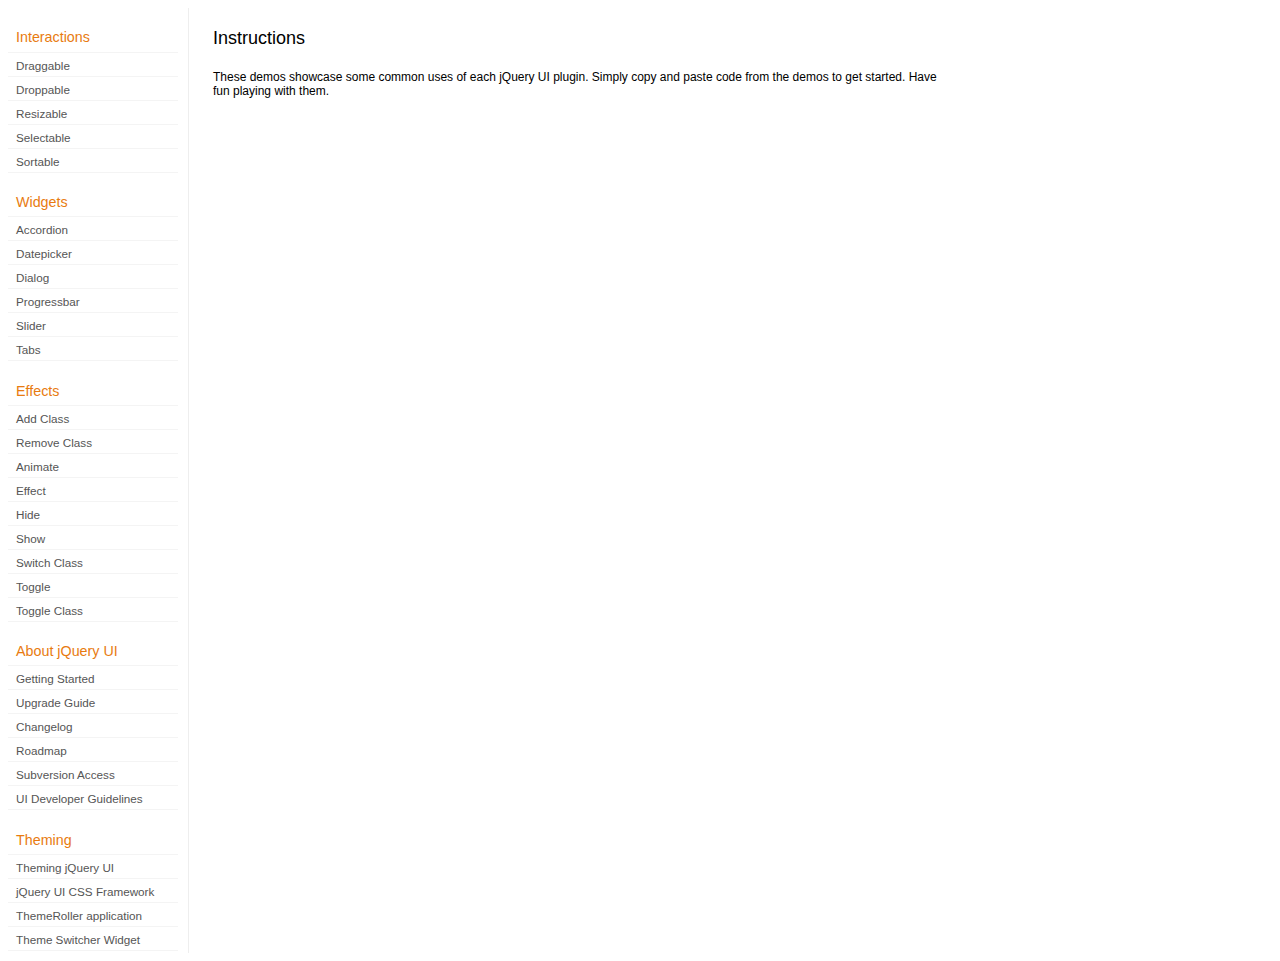
<file: downloads/jQueryUI/development-bundle/demos/index.html>
<!doctype html>
<html lang="en">
<head>
	<meta http-equiv="Content-Type" content="text/html; charset=utf-8" />
	<title>jQuery UI Demos</title>
	<link type="text/css" href="../themes/base/ui.all.css" rel="stylesheet" />
	<link type="text/css" href="demos.css" rel="stylesheet" />
	<script type="text/javascript" src="../jquery-1.3.2.js"></script>
	<script type="text/javascript" src="../external/bgiframe/jquery.bgiframe.js"></script>
	<script type="text/javascript" src="../ui/ui.core.js"></script>
	<script type="text/javascript" src="../ui/ui.accordion.js"></script>
	<script type="text/javascript" src="../ui/ui.datepicker.js"></script>
	<script type="text/javascript" src="../ui/ui.dialog.js"></script>
	<script type="text/javascript" src="../ui/ui.draggable.js"></script>
	<script type="text/javascript" src="../ui/ui.droppable.js"></script>
	<script type="text/javascript" src="../ui/ui.progressbar.js"></script>
	<script type="text/javascript" src="../ui/ui.resizable.js"></script>
	<script type="text/javascript" src="../ui/ui.selectable.js"></script>
	<script type="text/javascript" src="../ui/ui.slider.js"></script>
	<script type="text/javascript" src="../ui/ui.sortable.js"></script>
	<script type="text/javascript" src="../ui/ui.tabs.js"></script>
	<script type="text/javascript" src="../ui/effects.core.js"></script>
	<script type="text/javascript" src="../ui/effects.blind.js"></script>
	<script type="text/javascript" src="../ui/effects.bounce.js"></script>
	<script type="text/javascript" src="../ui/effects.clip.js"></script>
	<script type="text/javascript" src="../ui/effects.drop.js"></script>
	<script type="text/javascript" src="../ui/effects.explode.js"></script>
	<script type="text/javascript" src="../ui/effects.fold.js"></script>
	<script type="text/javascript" src="../ui/effects.highlight.js"></script>
	<script type="text/javascript" src="../ui/effects.pulsate.js"></script>
	<script type="text/javascript" src="../ui/effects.scale.js"></script>
	<script type="text/javascript" src="../ui/effects.shake.js"></script>
	<script type="text/javascript" src="../ui/effects.slide.js"></script>
	<script type="text/javascript" src="../ui/effects.transfer.js"></script>
	<script type="text/javascript" src="../ui/i18n/ui.datepicker-ar.js"></script>
	<script type="text/javascript" src="../ui/i18n/ui.datepicker-bg.js"></script>
	<script type="text/javascript" src="../ui/i18n/ui.datepicker-ca.js"></script>
	<script type="text/javascript" src="../ui/i18n/ui.datepicker-cs.js"></script>
	<script type="text/javascript" src="../ui/i18n/ui.datepicker-da.js"></script>
	<script type="text/javascript" src="../ui/i18n/ui.datepicker-de.js"></script>
	<script type="text/javascript" src="../ui/i18n/ui.datepicker-el.js"></script>
	<script type="text/javascript" src="../ui/i18n/ui.datepicker-eo.js"></script>
	<script type="text/javascript" src="../ui/i18n/ui.datepicker-es.js"></script>
	<script type="text/javascript" src="../ui/i18n/ui.datepicker-fa.js"></script>
	<script type="text/javascript" src="../ui/i18n/ui.datepicker-fi.js"></script>
	<script type="text/javascript" src="../ui/i18n/ui.datepicker-fr.js"></script>
	<script type="text/javascript" src="../ui/i18n/ui.datepicker-he.js"></script>
	<script type="text/javascript" src="../ui/i18n/ui.datepicker-hr.js"></script>
	<script type="text/javascript" src="../ui/i18n/ui.datepicker-hu.js"></script>
	<script type="text/javascript" src="../ui/i18n/ui.datepicker-hy.js"></script>
	<script type="text/javascript" src="../ui/i18n/ui.datepicker-id.js"></script>
	<script type="text/javascript" src="../ui/i18n/ui.datepicker-is.js"></script>
	<script type="text/javascript" src="../ui/i18n/ui.datepicker-it.js"></script>
	<script type="text/javascript" src="../ui/i18n/ui.datepicker-ja.js"></script>
	<script type="text/javascript" src="../ui/i18n/ui.datepicker-ko.js"></script>
	<script type="text/javascript" src="../ui/i18n/ui.datepicker-lt.js"></script>
	<script type="text/javascript" src="../ui/i18n/ui.datepicker-lv.js"></script>
	<script type="text/javascript" src="../ui/i18n/ui.datepicker-ms.js"></script>
	<script type="text/javascript" src="../ui/i18n/ui.datepicker-nl.js"></script>
	<script type="text/javascript" src="../ui/i18n/ui.datepicker-no.js"></script>
	<script type="text/javascript" src="../ui/i18n/ui.datepicker-pl.js"></script>
	<script type="text/javascript" src="../ui/i18n/ui.datepicker-pt-BR.js"></script>
	<script type="text/javascript" src="../ui/i18n/ui.datepicker-ro.js"></script>
	<script type="text/javascript" src="../ui/i18n/ui.datepicker-ru.js"></script>
	<script type="text/javascript" src="../ui/i18n/ui.datepicker-sk.js"></script>
	<script type="text/javascript" src="../ui/i18n/ui.datepicker-sl.js"></script>
	<script type="text/javascript" src="../ui/i18n/ui.datepicker-sq.js"></script>
	<script type="text/javascript" src="../ui/i18n/ui.datepicker-sr.js"></script>
	<script type="text/javascript" src="../ui/i18n/ui.datepicker-sr-SR.js"></script>
	<script type="text/javascript" src="../ui/i18n/ui.datepicker-sv.js"></script>
	<script type="text/javascript" src="../ui/i18n/ui.datepicker-th.js"></script>
	<script type="text/javascript" src="../ui/i18n/ui.datepicker-tr.js"></script>
	<script type="text/javascript" src="../ui/i18n/ui.datepicker-uk.js"></script>
	<script type="text/javascript" src="../ui/i18n/ui.datepicker-zh-CN.js"></script>
	<script type="text/javascript" src="../ui/i18n/ui.datepicker-zh-TW.js"></script>
	<script type="text/javascript">
	jQuery(function($) {
		
		$('.left-nav a').click(function(ev) {
			window.location.hash = this.href.replace(/.+\/([^\/]+)\/index\.html/,'$1') + '|default';
			loadPage(this.href);
			$('.left-nav a.selected').removeClass('selected');
			$(this).addClass('selected');
			ev.preventDefault();
		});
		
		if (window.location.hash) {
			if (window.location.hash.indexOf('|') === -1) {
				window.location.hash += '|default';	
			}			
			var path = window.location.href.replace(/(index\.html)?#/,'');
			path = path.replace('\|','/') + '.html';
			loadPage(path);
		}		

		function loadPage(path) {			
			var section = path.replace(/\/[^\/]+\.html/,'');
			var header = section.replace(/.+\/([^\/]+)/,'$1').replace(/_/, ' ');
			
			$('td.normal div.normal')
				.empty()
				.append('<h4 class="demo-subheader">Functional demo:</h4>')
				.append('<h3 class="demo-header">'+ header +'</h3>')
				.append('<div id="demo-config"></div>')
				.find('#demo-config')
					.append('<div id="demo-frame"></div><div id="demo-config-menu"></div><div id="demo-link"><a class="demoWindowLink" href="#"><span class="ui-icon ui-icon-newwin"></span>Open demo in a new window</a></div>')
					.find('#demo-config-menu')
						.load(section + '/index.html .demos-nav', function() {
							$('#demo-config-menu a').each(function() {
								this.setAttribute('href', section + '/' + this.getAttribute('href').replace(/.+\/([^\/]+)/,'$1'));
								$(this).attr('target', 'demo-frame');
								$(this).click(function() {

									resetDemos();
									
									$(this).parents('ul').find('li').removeClass('demo-config-on');
									$(this).parent().addClass('demo-config-on');
									$('#demo-notes').fadeOut();

									//Set the hash to the actual page without ".html"
									window.location.hash = header + '|' + this.getAttribute('href').match((/\/([^\/\\]+)\.html/))[1];

									loadDemo(this.getAttribute('href'));

									return false;
								});
							});

							if (window.location.hash) {
								var demo = window.location.hash.split('|')[1];
								$('#demo-config-menu a').each(function(){
									if (this.href.indexOf(demo + '.html') !== -1) {
										$(this).parents('ul').find('li').removeClass('demo-config-on');
										$(this).parent().addClass('demo-config-on');									
										loadDemo(this.href);										
									}
								});
							}

							updateDemoNotes();
						})
					.end()
					.find('#demo-link a')
						.bind('click', function(ev){
							window.open(this.href);
							ev.preventDefault();
						})
					.end()
				.end()
			;
			
			resetDemos();
		}
				
		function loadDemo(path) {
			var directory = path.match(/([^\/]+)\/[^\/\.]+\.html$/)[1];
			$.get(path, function(data) {
				var source = data;
				data = data.replace(/<script.*>.*<\/script>/ig,""); // Remove script tags
				data = data.replace(/<\/?link.*>/ig,""); //Remove link tags
				data = data.replace(/<\/?html.*>/ig,""); //Remove html tag
				data = data.replace(/<\/?body.*>/ig,""); //Remove body tag
				data = data.replace(/<\/?head.*>/ig,""); //Remove head tag
				data = data.replace(/<\/?!doctype.*>/ig,""); //Remove doctype
				data = data.replace(/<title.*>.*<\/title>/ig,""); // Remove title tags
				data = data.replace(/((href|src)=["'])(?!(http|#))/ig, "$1" + directory + "/");

				$('#demo-style').remove();
				$('#demo-frame').empty().html(data);
				$('#demo-frame style').clone().appendTo('head').attr('id','demo-style');
				$('#demo-link a').attr('href', path);
				updateDemoNotes();
				updateDemoSource(source);
				
				if (/default.html$/.test(path)) {
					$.get("documentation/docs-" + path.match(/demos\/(.+)\//)[1] + ".html", function(html) {
						$("#demo-source").after(html);
						$("#widget-docs").tabs();
						$(".param-header").click(function() {
							$(this).parent().toggleClass("param-open").end().next().toggle();
						});
						$(".docs-list-header").each(function() {
							var header = $(this);
							var details = header.next().find(".param-details").hide();
							$("a:first", header).click(function() {
								details.show().parent().addClass("param-open");
								return false;
							});
							$("a:last", header).click(function() {
								details.hide().parent().removeClass("param-open");
								return false;
							});
						});
					});
				}
			});
		}

		function updateDemoNotes() {
			var notes = $('#demo-frame .demo-description');
			if ($('#demo-notes').length == 0) {
				$('<div id="demo-notes"></div>').insertAfter('#demo-config');
			}
			$('#demo-notes').hide().empty().html(notes.html());
			$('#demo-notes').show();
			notes.hide();
		}
		
		function updateDemoSource(source) {
			if ($('#demo-source').length == 0) {
				$('<div id="demo-source"><a href="#" class="source-closed">View Source</a><div><pre><code></code></pre></div></div>').insertAfter('#demo-notes');
				$('#demo-source').find(">a").click(function() {
					$(this).toggleClass("source-closed").toggleClass("source-open").next().toggle();
					return false;
				}).end().find(">div").hide();
			}
			var cleanedSource = source
				.replace('themes/base/ui.all.css', 'theme/ui.all.css')
				.replace(/\s*\x3Clink.*demos\x2Ecss.*\x3E\s*/, '\r\n\t')
				.replace(/\x2E\x2E\x2F\x2E\x2E\x2F/g, '');

			$('#demo-source code').empty().text(cleanedSource);
		}
		
		function resetDemos() {
			$.datepicker.setDefaults($.extend({showMonthAfterYear: false}, $.datepicker.regional['']));
			$(".ui-dialog-content").remove();			
		}
				
	});
	</script>
</head>
<body>

<table class="layout-grid" cellspacing="0" cellpadding="0">
	<tr>
		<td class="left-nav">
			<dl class="demos-nav">
				<dt>Interactions</dt>
					<dd><a href="draggable/index.html">Draggable</a></dd>
					<dd><a href="droppable/index.html">Droppable</a></dd>
					<dd><a href="resizable/index.html">Resizable</a></dd>
					<dd><a href="selectable/index.html">Selectable</a></dd>
					<dd><a href="sortable/index.html">Sortable</a></dd>
				<dt>Widgets</dt>
					<dd><a href="accordion/index.html">Accordion</a></dd>
					<dd><a href="datepicker/index.html">Datepicker</a></dd>
					<dd><a href="dialog/index.html">Dialog</a></dd>
					<dd><a href="progressbar/index.html">Progressbar</a></dd>
					<dd><a href="slider/index.html">Slider</a></dd>
					<dd><a href="tabs/index.html">Tabs</a></dd>
				<dt>Effects</dt>
					<dd><a href="addClass/index.html">Add Class</a></dd>
					<dd><a href="removeClass/index.html">Remove Class</a></dd>
					<dd><a href="animate/index.html">Animate</a></dd>
					<dd><a href="effect/index.html">Effect</a></dd>
					<dd><a href="hide/index.html">Hide</a></dd>
					<dd><a href="show/index.html">Show</a></dd>
					<dd><a href="switchClass/index.html">Switch Class</a></dd>
					<dd><a href="toggle/index.html">Toggle</a></dd>
					<dd><a href="toggleClass/index.html">Toggle Class</a></dd>
				<dt>About jQuery UI</dt>
					<dd><a href="http://jqueryui.com/docs/Getting_Started">Getting Started</a></dd>
					<dd><a href="http://jqueryui.com/docs/Upgrade_Guide">Upgrade Guide</a></dd>
					<dd><a href="http://jqueryui.com/docs/Changelog">Changelog</a></dd>
					<dd><a href="http://jqueryui.com/docs/Roadmap">Roadmap</a></dd>
					<dd><a href="http://jqueryui.com/docs/Subversion">Subversion Access</a></dd>
					<dd><a href="http://jqueryui.com/docs/Developer_Guide">UI Developer Guidelines</a></dd>
				<dt>Theming</dt>
					<dd><a href="http://jqueryui.com/docs/Theming">Theming jQuery UI</a></dd>
					<dd><a href="http://jqueryui.com/docs/Theming/API">jQuery UI CSS Framework</a></dd>
					<dd><a href="http://jqueryui.com/docs/Theming/Themeroller">ThemeRoller application</a></dd>
					<dd><a href="http://jqueryui.com/docs/Theming/ThemeSwitcher">Theme Switcher Widget</a></dd>

			</dl>
		</td>
		<td class="normal">

			<div class="normal">

					<h3>Instructions</h3>
					<p>
						These demos showcase some common uses of each jQuery UI plugin. Simply copy and paste code from the demos to get started. Have fun playing with them.
					</p>
				
			</div>

		</td>
	</tr>
</table>
</body>
</html>
</file>
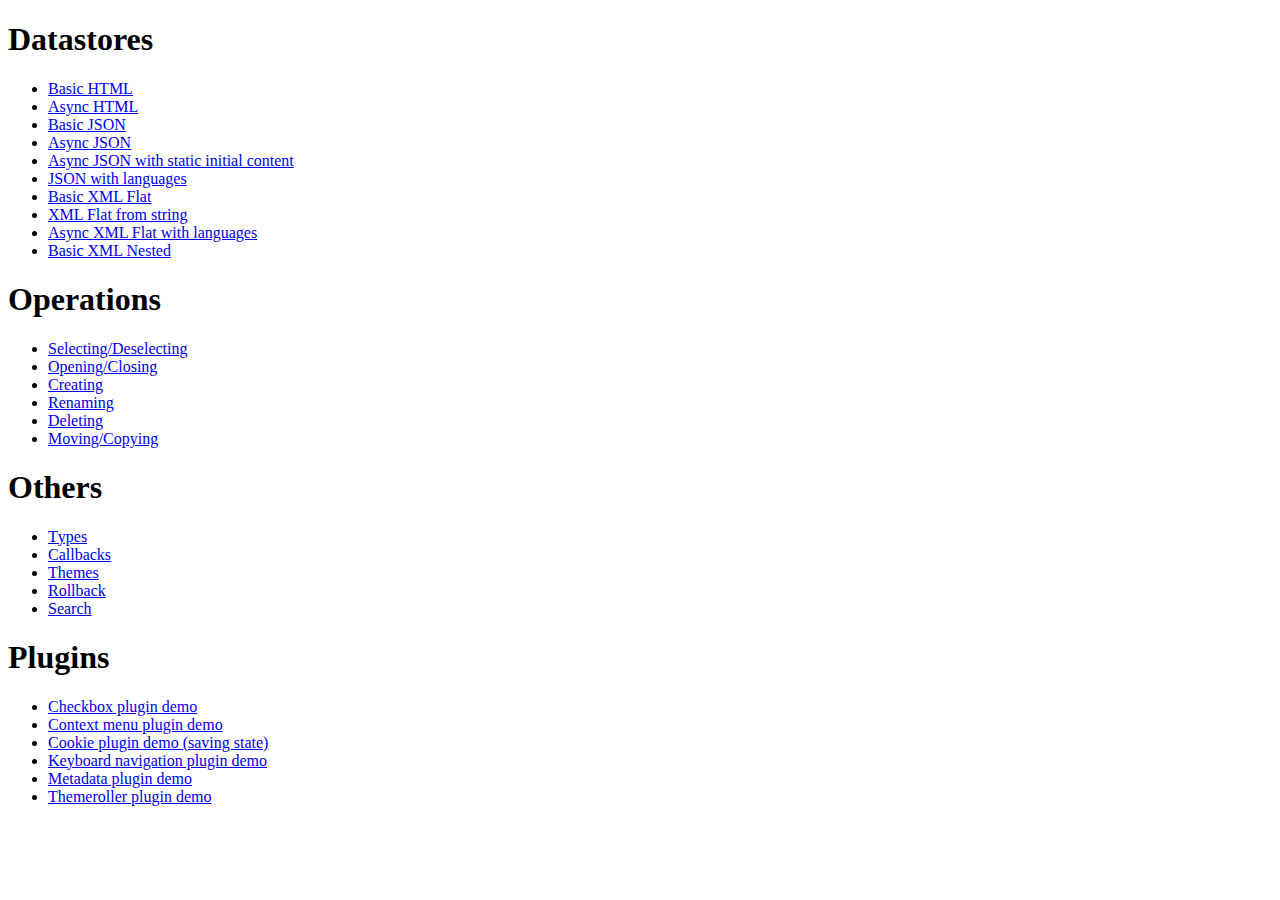
<file: downloads/jsTree/source/demo/index.html>
<!DOCTYPE html
PUBLIC "-//W3C//DTD XHTML 1.0 Strict//EN"
"http://www.w3.org/TR/xhtml1/DTD/xhtml1-strict.dtd">
<html xmlns="http://www.w3.org/1999/xhtml">
<head>
	<meta http-equiv="Content-Type" content="text/html; charset=utf-8" />
	<title>jsTree &raquo; Demos</title>
</head>
<body>
<div id="container">

<h1 class="title">Datastores</h1>
<ul class="columns">
	<li><a href="basic_html.html">Basic HTML</a></li>
	<li><a href="async_html.html">Async HTML</a></li>
	<li><a href="basic_json.html">Basic JSON</a></li>
	<li><a href="async_json.html">Async JSON</a></li>
	<li><a href="static_async_json.html">Async JSON with static initial content</a></li> 
	<li><a href="json_languages.html">JSON with languages</a></li> 
	<li><a href="basic_xml_flat.html">Basic XML Flat</a></li> 
	<li><a href="xml_flat_from_string.html">XML Flat from string</a></li> 
	<li><a href="async_xml_flat.html">Async XML Flat with languages</a></li>
	<li><a href="basic_xml_nested.html">Basic XML Nested</a></li>
</ul>
<h1>Operations</h1>
<ul class="columns">
	<li><a href="select.html">Selecting/Deselecting</a></li>
	<li><a href="open_close.html">Opening/Closing</a></li>
	<li><a href="create.html">Creating</a></li>
	<li><a href="rename.html">Renaming</a></li>
	<li><a href="delete.html">Deleting</a></li>
	<li><a href="move_copy.html">Moving/Copying</a></li>
</ul>
<h1>Others</h1>
<ul class="columns">
	<li><a href="types.html">Тypes</a></li>
	<li><a href="callbacks.html">Callbacks</a></li>
	<li><a href="themes.html">Themes</a></li>
	<li><a href="rollback.html">Rollback</a></li>
	<li><a href="search.html">Search</a></li>
</ul>
<h1>Plugins</h1>
<ul class="columns">
	<li><a href="checkbox.html">Checkbox plugin demo</a></li>
	<li><a href="context.html">Context menu plugin demo</a></li>
	<li><a href="cookie.html">Cookie plugin demo (saving state)</a></li>
	<li><a href="keyboard.html">Keyboard navigation plugin demo</a></li>
	<li><a href="metadata.html">Metadata plugin demo</a></li>
	<li><a href="themeroller.html">Themeroller plugin demo</a></li>
</ul>

</div></body></html>
</file>
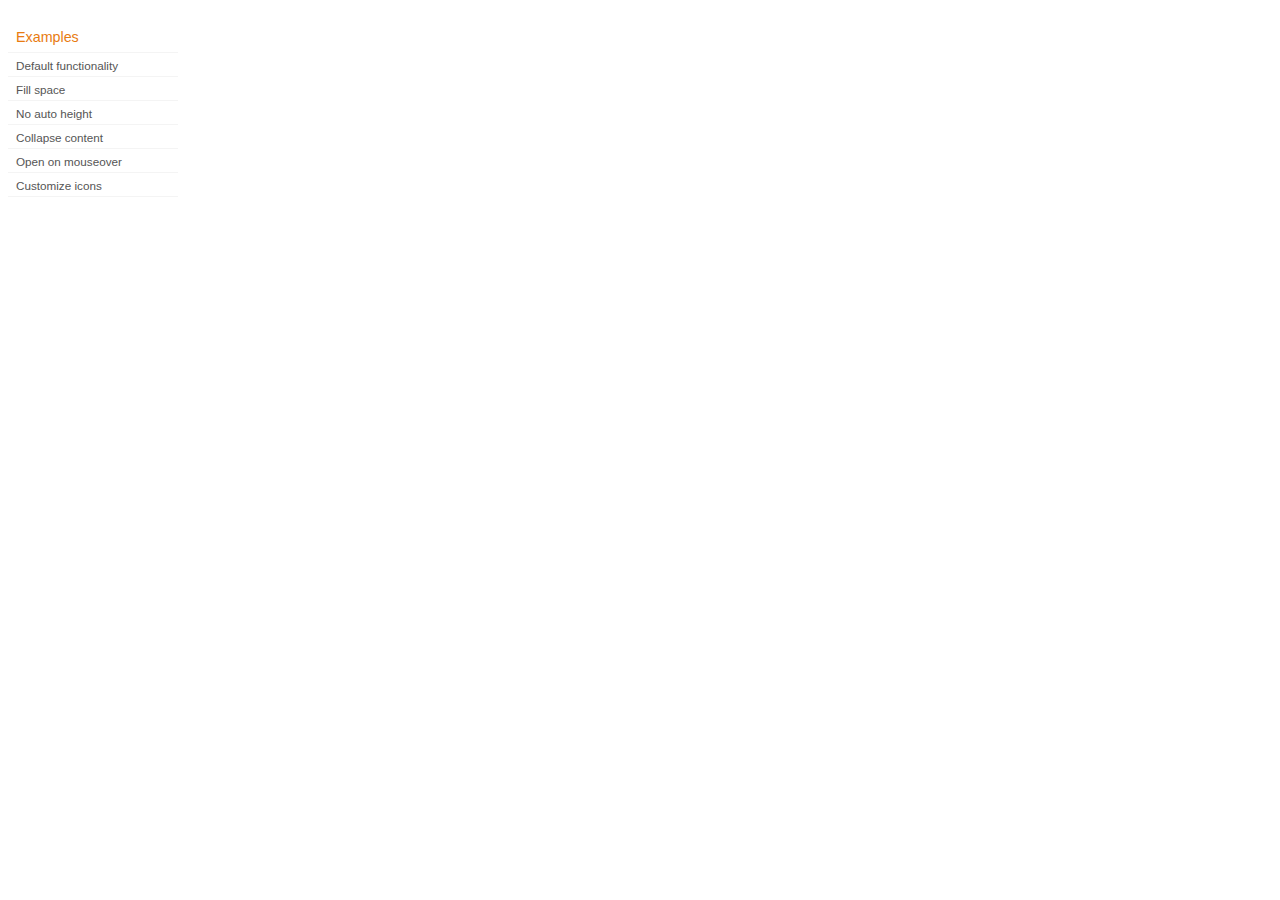
<file: downloads/jQueryUI/development-bundle/demos/accordion/index.html>
<!doctype html>
<html lang="en">
<head>
	<title>jQuery UI Accordion Demos</title>
	<link type="text/css" href="../demos.css" rel="stylesheet" />
</head>
<body>
	<div class="demos-nav">
		<h4>Examples</h4>
		<ul>
			<li class="demo-config-on"><a href="default.html">Default functionality</a></li>
			<li><a href="fillspace.html">Fill space</a></li>
			<li><a href="no-auto-height.html">No auto height</a></li>
			<li><a href="collapsible.html">Collapse content</a></li>
			<li><a href="mouseover.html">Open on mouseover</a></li>
			<li><a href="custom-icons.html">Customize icons</a></li>
		</ul>
	</div>
</body>
</html>
</file>
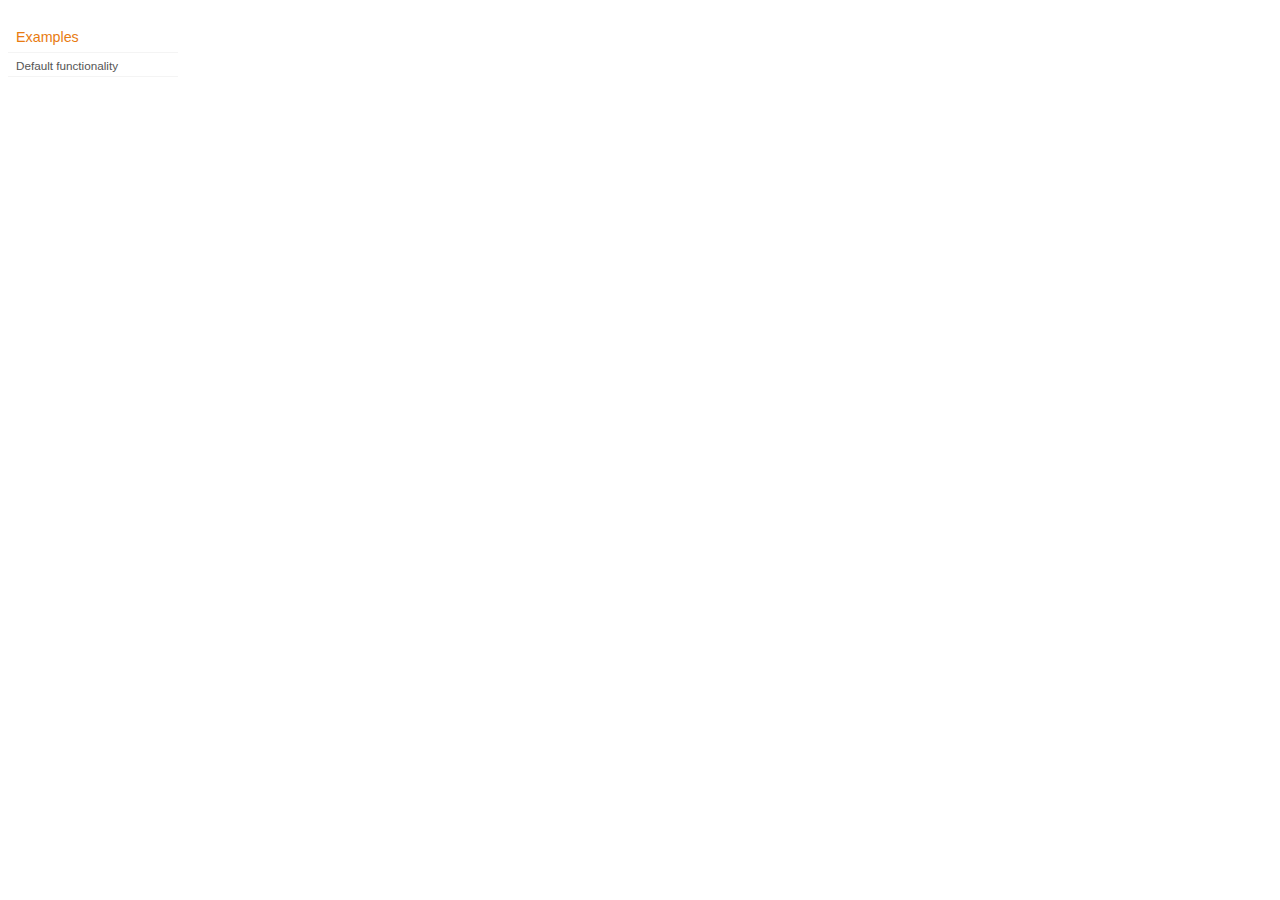
<file: downloads/jQueryUI/development-bundle/demos/addClass/index.html>
<!doctype html>
<html lang="en">
<head>
	<title>jQuery UI Effects Demos</title>
	<link type="text/css" href="../demos.css" rel="stylesheet" />
</head>
<body>

<div class="demos-nav">
	<h4>Examples</h4>
	<ul>
		<li class="demo-config-on"><a href="default.html">Default functionality</a></li>
	</ul>
</div>

</body>
</html>
</file>
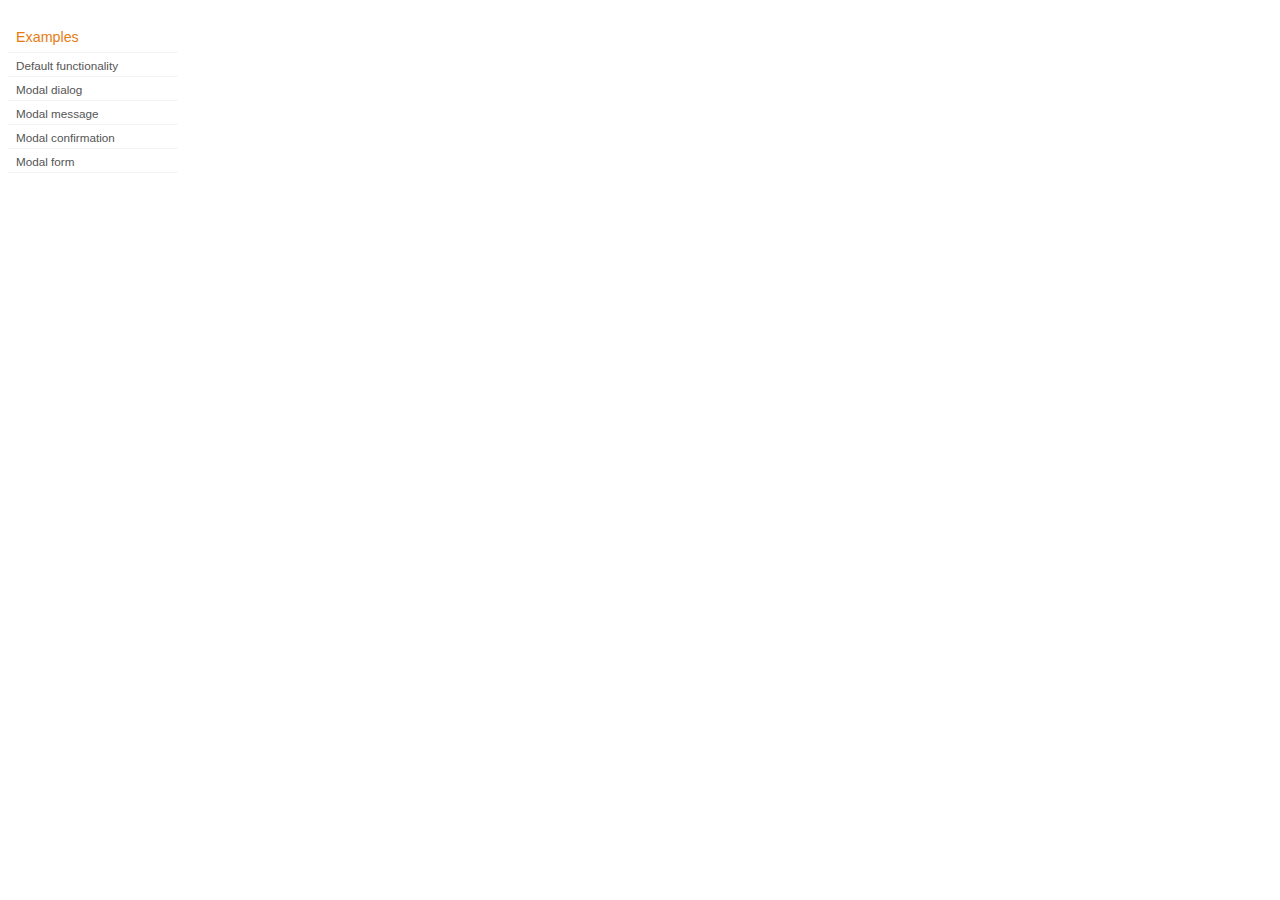
<file: downloads/jQueryUI/development-bundle/demos/dialog/index.html>
<!doctype html>
<html lang="en">
<head>
	<title>jQuery UI Dialog Demos</title>
	<link type="text/css" href="../demos.css" rel="stylesheet" />
</head>
<body>

<div class="demos-nav">
	<h4>Examples</h4>
	<ul>
		<li class="demo-config-on"><a href="default.html">Default functionality</a></li>
		<li><a href="modal.html">Modal dialog</a></li>
		<li><a href="modal-message.html">Modal message</a></li>
		<li><a href="modal-confirmation.html">Modal confirmation</a></li>
		<li><a href="modal-form.html">Modal form</a></li>
	</ul>
</div>

</body>
</html>
</file>
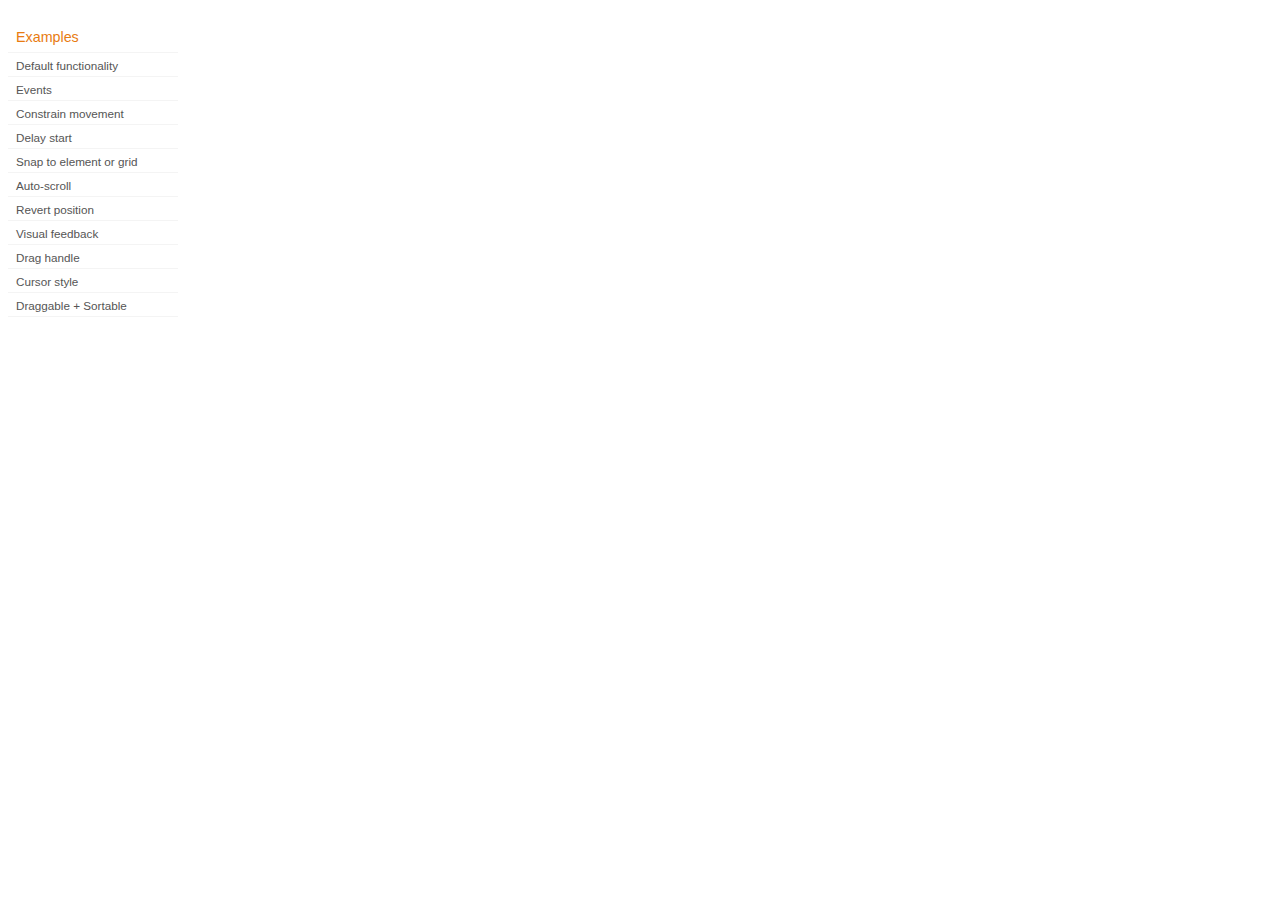
<file: downloads/jQueryUI/development-bundle/demos/draggable/index.html>
<!doctype html>
<html lang="en">
<head>
	<title>jQuery UI Draggable Demos</title>
	<link type="text/css" href="../demos.css" rel="stylesheet" />
</head>
<body>

<div class="demos-nav">
	<h4>Examples</h4>
	<ul>
		<li class="demo-config-on"><a href="default.html">Default functionality</a></li>
		<li><a href="events.html">Events</a></li>
		<li><a href="constrain-movement.html">Constrain movement</a></li>
		<li><a href="delay-start.html">Delay start</a></li>
		<li><a href="snap-to.html">Snap to element or&#160;grid</a></li>
		<li><a href="scroll.html">Auto-scroll</a></li>
		<li><a href="revert.html">Revert position</a></li>
		<li><a href="visual-feedback.html">Visual feedback</a></li>
		<li><a href="handle.html">Drag handle</a></li>
		<li><a href="cursor-style.html">Cursor style</a></li>
		<li><a href="sortable.html">Draggable + Sortable</a></li>
	</ul>
</div>

</body>
</html>
</file>
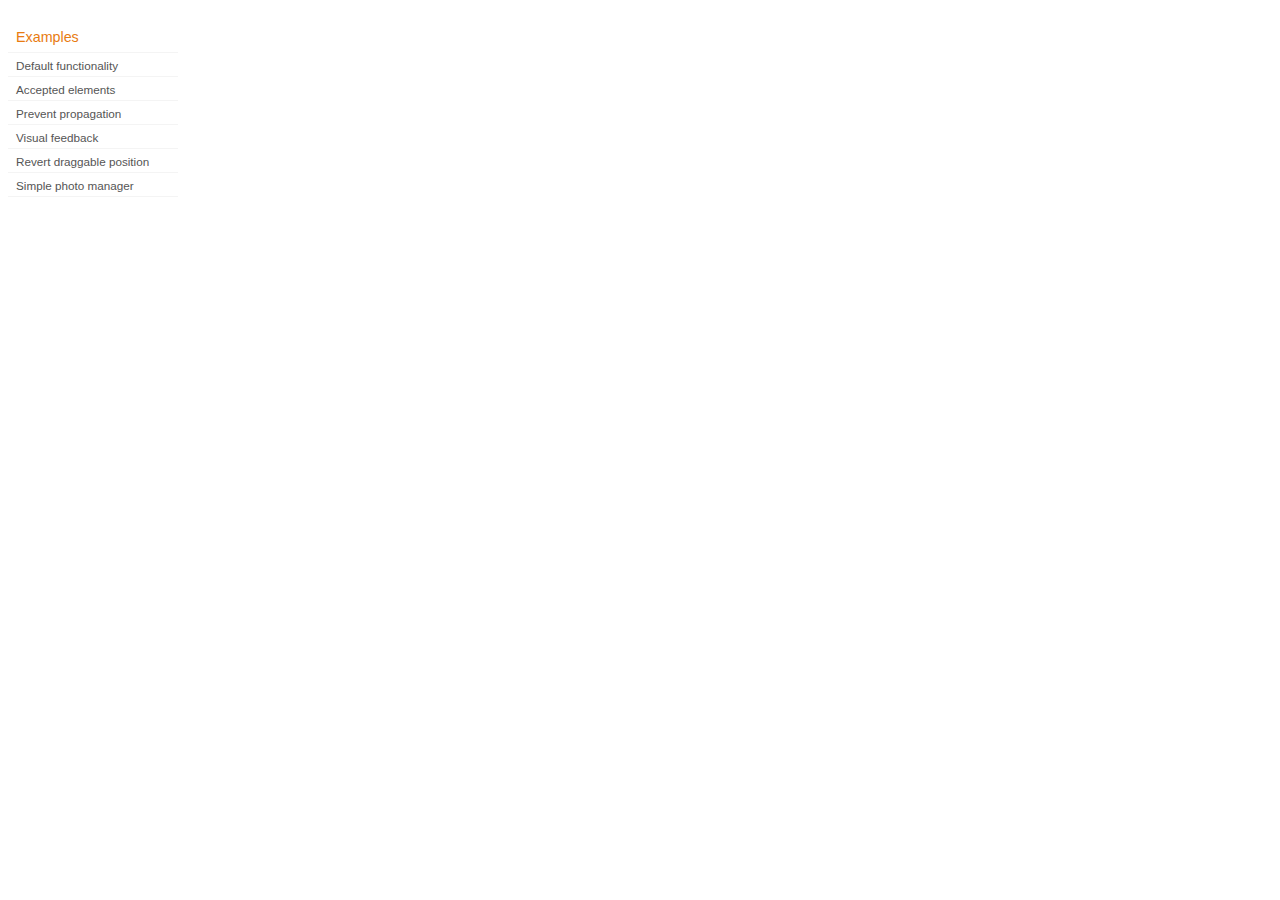
<file: downloads/jQueryUI/development-bundle/demos/droppable/index.html>
<!doctype html>
<html lang="en">
<head>
	<title>jQuery UI Droppable Demos</title>
	<link type="text/css" href="../demos.css" rel="stylesheet" />
</head>
<body>

<div class="demos-nav">
	<h4>Examples</h4>
	<ul>
		<li class="demo-config-on"><a href="default.html">Default functionality</a></li>
		<li><a href="accepted-elements.html">Accepted elements</a></li>
		<li><a href="propagation.html">Prevent propagation</a></li>
		<li><a href="visual-feedback.html">Visual feedback</a></li>
		<li><a href="revert.html">Revert draggable position</a></li>
		<li><a href="photo-manager.html">Simple photo manager</a></li>
	</ul>
</div>

</body>
</html>
</file>
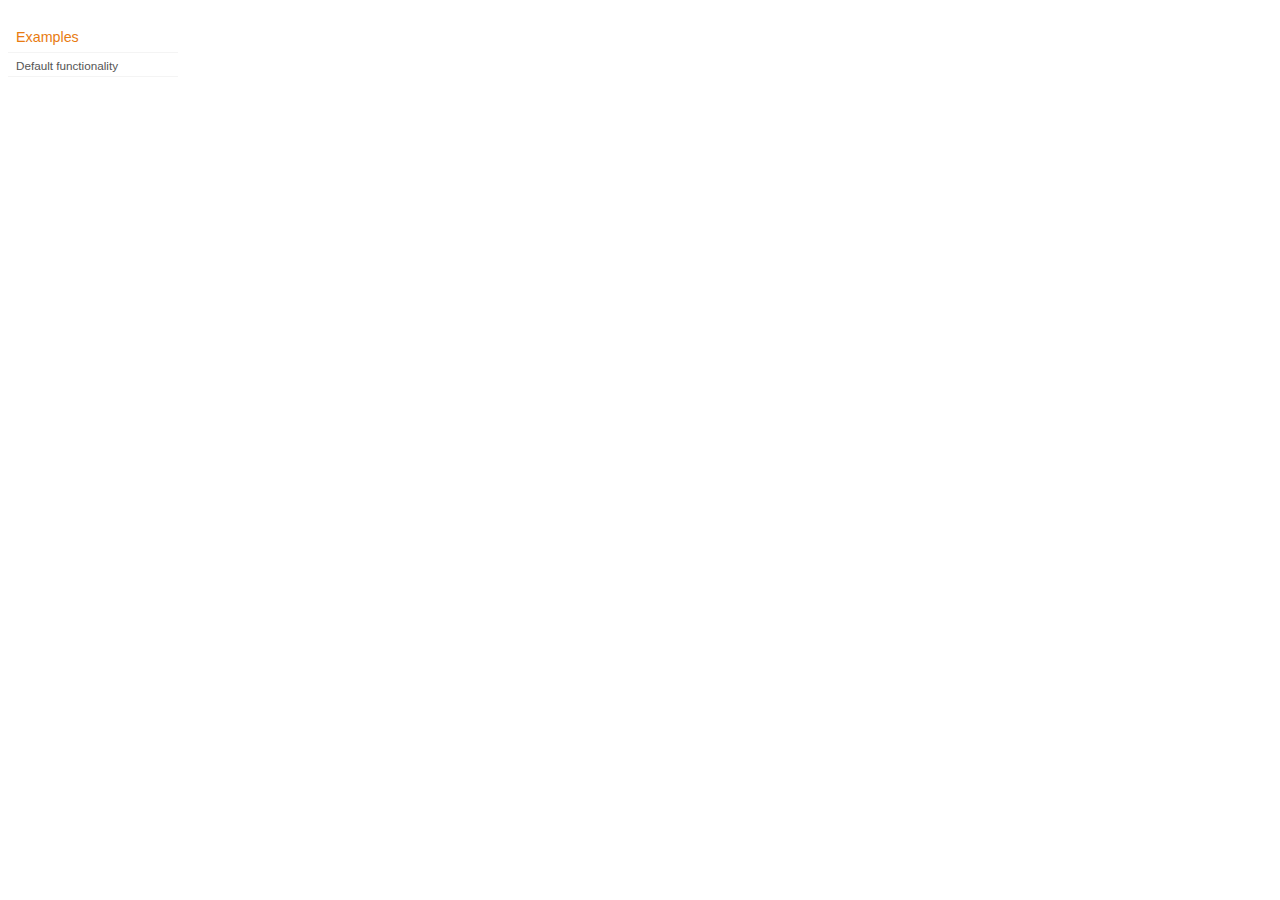
<file: downloads/jQueryUI/development-bundle/demos/effect/index.html>
<!doctype html>
<html lang="en">
<head>
	<title>jQuery UI Effect Demos</title>
	<link type="text/css" href="../demos.css" rel="stylesheet" />
</head>
<body>

<div class="demos-nav">
	<h4>Examples</h4>
	<ul>
		<li class="demo-config-on"><a href="default.html">Default functionality</a></li>
	</ul>
</div>

</body>
</html>
</file>
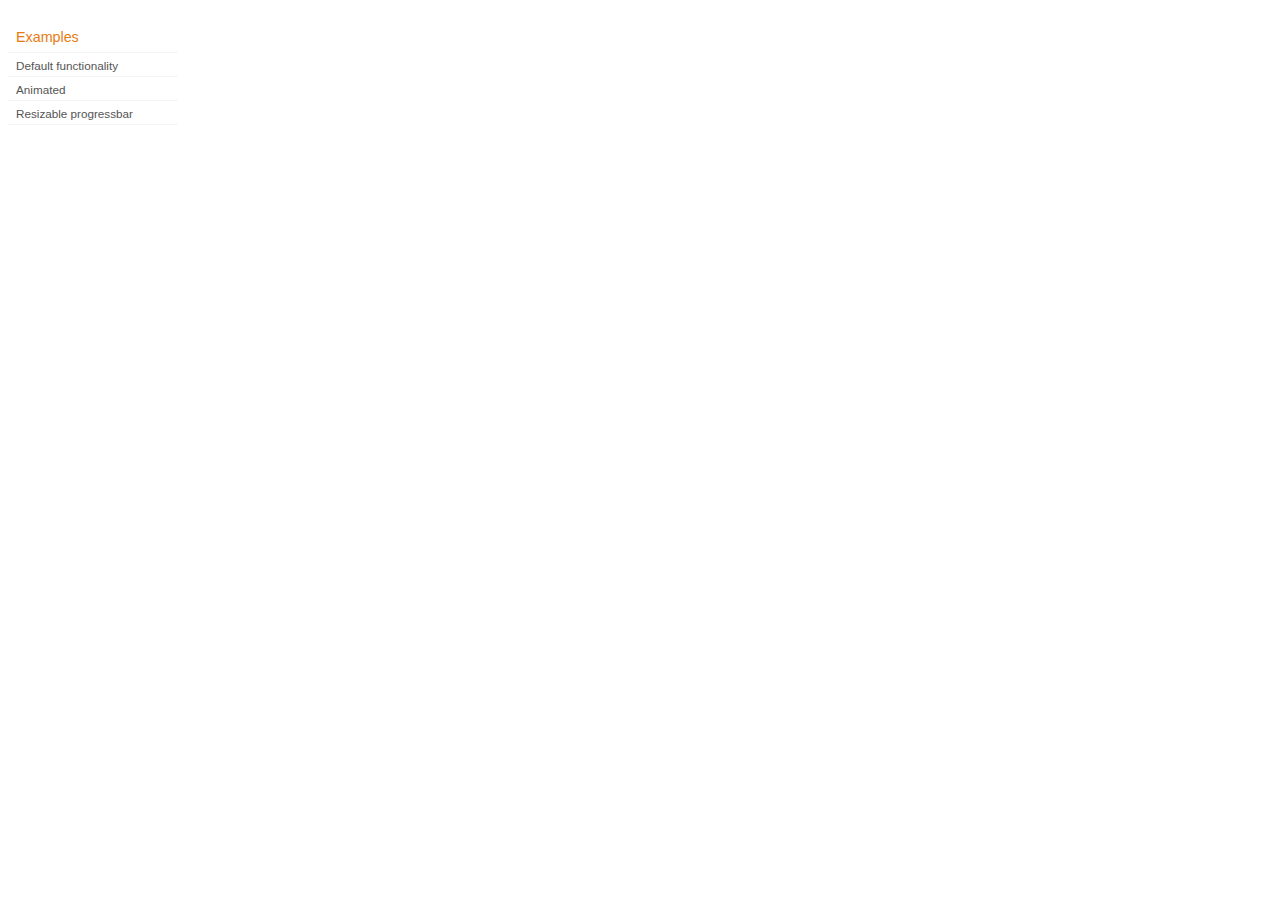
<file: downloads/jQueryUI/development-bundle/demos/progressbar/index.html>
<!doctype html>
<html lang="en">
<head>
	<title>jQuery UI Progressbar Demos</title>
	<link type="text/css" href="../demos.css" rel="stylesheet" />
</head>
<body>

<div class="demos-nav">
	<h4>Examples</h4>
	<ul>
		<li class="demo-config-on"><a href="default.html">Default functionality</a></li>
		<li><a href="animated.html">Animated</a></li>
		<li><a href="resize.html">Resizable progressbar</a></li>
	</ul>
</div>

</body>
</html>
</file>
<file: downloads/jQueryUI/development-bundle/themes/base/ui.all.css>
@import "ui.base.css";
@import "ui.theme.css";
</file>
<file: downloads/jQueryUI/development-bundle/demos/demos.css>
body {
	font-size: 62.5%;
}

table {
	font-size: 1em;
}

/* Site
   -------------------------------- */

body {
	font-family: "Trebuchet MS", "Helvetica", "Arial",  "Verdana", "sans-serif";
}

/* Layout
   -------------------------------- */

.layout-grid {
	width: 960px;
}

.layout-grid td {
	vertical-align: top;
}

.layout-grid td.left-nav {
	width: 140px;
}

.layout-grid td.normal {
	border-left: 1px solid #eee;
	padding: 20px 24px;
	font-family: "Trebuchet MS", "Helvetica", "Arial",  "Verdana", "sans-serif";
}

.layout-grid td.demos {
	background: url('/images/demos_bg.jpg') no-repeat;
	height: 337px;
	overflow: hidden;
}

/* Normal
   -------------------------------- */

.normal h3,
.normal h4 {
	margin: 0;
	font-weight: normal;
}

.normal h3 {
	padding: 0 0 9px;
	font-size: 1.8em;
}

.normal h4 {
	padding-bottom: 21px;
	border-bottom: 1px dashed #999;
	font-size: 1.2em;
	font-weight: bold;
}

.normal p {
	font-size: 1.2em;
}

/* Demos */

.demos-nav, .demos-nav dt, .demos-nav dd, .demos-nav ul, .demos-nav li {
	margin: 0;
	padding: 0
}

.demos-nav {
	float: left;
	width: 170px;
	font-size: 1.3em;
}

.demos-nav dt,
.demos-nav h4 {
	margin: 0;
	padding: 0;
	font: normal 1.1em "Trebuchet MS", "Helvetica", "Arial",  "Verdana", "sans-serif";
	color: #e87b10;
}

.demos-nav dt,
.demos-nav h4 {
	margin-top: 1.5em;
	margin-bottom: 0;
	padding-left: 8px;
	padding-bottom:5px;
	line-height: 1.2em;
	border-bottom: 1px solid #F4F4F4;
}

.demos-nav dd a,
.demos-nav li a {
	border-bottom: 1px solid #F4F4F4;
	display:block;
	padding: 4px 3px 4px 8px;
	font-size: 90%;
	text-decoration: none;
	color: #555 ;
	margin:2px 0;
	height:13px;
}

.demos-nav dd a:hover,
.demos-nav dd a:focus,
.demos-nav dd a:hover,
.demos-nav dd a:focus {
	background: #f3f3f3;
	color:#000;
	-moz-border-radius: 5px; -webkit-border-radius: 5px;
}
 .demos-nav dd a.selected {
	background: #555;
	color:#ffffff;
	-moz-border-radius: 5px; -webkit-border-radius: 5px;
}


/* new styles for demo pages, added by Filament 12.29.08
eventually we should convert the font sizes to ems -- using px for now to minimize style conflicts
*/

.normal h3.demo-header { font-size:32px; padding:0 0 5px; border-bottom:1px solid #eee; text-transform: capitalize; }
.normal h4.demo-subheader { font-size:10px; text-transform: uppercase; color:#999; padding:8px 0 3px; border:0; margin:0; }
.normal a:link,
.normal a:visited { color:#1b75bb; text-decoration:none; }
.normal a:hover,
.normal a:active { color:#0b559b; }

#demo-config { padding:20px 0 0; }

#demo-frame { float:left; width:540px; height:380px; border:1px solid #ddd; overflow: auto; position: relative; }
#demo-frame h3, #demo-frame h4 { padding: 0; font-weight: bold; font-size: 1em; }

#demo-config-menu { float:right; width:180px;  }
#demo-config-menu h4 { font-size:13px; color:#666; font-weight:normal; border:0; padding-left:18px; }

#demo-config-menu ul { list-style: none; padding: 0; margin: 0; }

#demo-config-menu li { font-size:12px; padding:0 0 0 10px; margin:3px 0; zoom: 1; }

#demo-config-menu li a:link,
#demo-config-menu li a:visited { display:block; padding:1px 8px 4px; border-bottom:1px dotted #b3b3b3; }
* html #demo-config-menu li a:link,
* html #demo-config-menu li a:visited { padding:1px 8px 2px; }
#demo-config-menu li a:hover,
#demo-config-menu li a:active { background-color:#f6f6f6; }

#demo-config-menu li.demo-config-on { background: url(images/demo-config-on-tile.gif) repeat-x left center; }

#demo-config-menu li.demo-config-on a:link,
#demo-config-menu li.demo-config-on a:visited,
#demo-config-menu li.demo-config-on a:hover,
#demo-config-menu li.demo-config-on a:active { background: url(images/demo-config-on.gif) no-repeat left; padding-left:18px; color:#fff; border:0; margin-left:-10px; margin-top: 0px; margin-bottom: 0px; }

#demo-source, #demo-notes {
	clear: both;
	padding: 20px 0 0;
	font-size: 1.3em;
}

#demo-notes { width:520px; color:#333; font-size: 1em; }
#demo-notes p code, .demo-description p code { padding: 0; font-weight: bold; }
#demo-source pre, #demo-source code { padding: 0; }
code, pre { padding:8px 0 8px 20px ; font-size: 1.2em; line-height:130%;  }

#demo-source a:link,
#demo-source a:visited,
#demo-source a:hover,
#demo-source a:active { font-size:12px; padding-left:13px; background-position: left center; background-repeat: no-repeat; }

#demo-source a.source-open:link,
#demo-source a.source-open:visited,
#demo-source a.source-open:hover,
#demo-source a.source-open:active { background-image: url(images/demo-spindown-open.gif); }

#demo-source a.source-closed:link,
#demo-source a.source-closed:visited,
#demo-source a.source-closed:hover,
#demo-source a.source-closed:active { background-image: url(images/demo-spindown-closed.gif); }

div.demo {
	padding:12px;
	font-family: "Trebuchet MS", "Arial", "Helvetica", "Verdana", "sans-serif";
}

div.demo h3.docs { clear:left; font-size:12px; font-weight:normal; padding:0 0 1em; margin:0; }

div.demo-description {
	clear:both;
	padding:12px;
	font-family: "Trebuchet MS", "Arial", "Helvetica", "Verdana", "sans-serif";
	font-size: 1.3em;
	line-height: 1.4em;
}

.ui-draggable, .ui-droppable {
	background-position: top left;
}

.left-nav .demos-nav {
	padding-right: 10px;
}

#demo-link { font-size:11px;  padding-top: 6px; clear: both; overflow: hidden; }
#demo-link a span.ui-icon { float:left; margin-right:3px; }

/* Component containers
----------------------------------*/
#widget-docs .ui-widget { font-family: Trebuchet MS,Verdana,Arial,sans-serif; font-size: 1em; }
#widget-docs .ui-widget input, #widget-docs .ui-widget select, #widget-docs .ui-widget textarea, #widget-docs .ui-widget button { font-family: Trebuchet MS,Verdana,Arial,sans-serif; font-size: 1em; }
#widget-docs .ui-widget-header { border: 1px solid #ffffff; background: #464646 url(images/464646_40x100_textures_01_flat_100.png) 50% 50% repeat-x; color: #ffffff; font-weight: bold; }
#widget-docs .ui-widget-header a { color: #ffffff; }
#widget-docs .ui-widget-content { border: 1px solid #ffffff; background: #ffffff url(images/ffffff_40x100_textures_01_flat_75.png) 50% 50% repeat-x; color: #222222; }
#widget-docs .ui-widget-content a { color: #222222; }

/* Interaction states
----------------------------------*/
#widget-docs .ui-state-default, #widget-docs .ui-widget-content #widget-docs .ui-state-default { border: 1px solid #666666; background: #555555 url(images/555555_40x100_textures_03_highlight_soft_75.png) 50% 50% repeat-x; font-weight: normal; color: #ffffff; outline: none; }
#widget-docs .ui-state-default a { color: #ffffff; text-decoration: none; outline: none; }
#widget-docs .ui-state-hover, #widget-docs .ui-widget-content #widget-docs .ui-state-hover, #widget-docs .ui-state-focus, #widget-docs .ui-widget-content #widget-docs .ui-state-focus { border: 1px solid #666666; background: #444444 url(images/444444_40x100_textures_03_highlight_soft_60.png) 50% 50% repeat-x; font-weight: normal; color: #ffffff; outline: none; }
#widget-docs .ui-state-hover a { color: #ffffff; text-decoration: none; outline: none; }
#widget-docs .ui-state-active, #widget-docs .ui-widget-content #widget-docs .ui-state-active { border: 1px solid #666666; background: #ffffff url(images/ffffff_40x100_textures_01_flat_65.png) 50% 50% repeat-x; font-weight: normal; color: #F6921E; outline: none; }
#widget-docs .ui-state-active a { color: #F6921E; outline: none; text-decoration: none; }

/* Interaction Cues
----------------------------------*/
#widget-docs .ui-state-highlight, #widget-docs .ui-widget-content #widget-docs .ui-state-highlight {border: 1px solid #fcefa1; background: #fbf9ee url(images/fbf9ee_40x100_textures_02_glass_55.png) 50% 50% repeat-x; color: #363636; }
#widget-docs .ui-state-error, #widget-docs .ui-widget-content #widget-docs .ui-state-error {border: 1px solid #cd0a0a; background: #fef1ec url(images/fef1ec_40x100_textures_05_inset_soft_95.png) 50% bottom repeat-x; color: #cd0a0a; }
#widget-docs .ui-state-error-text, #widget-docs .ui-widget-content #widget-docs .ui-state-error-text { color: #cd0a0a; }
#widget-docs .ui-state-disabled, #widget-docs .ui-widget-content #widget-docs .ui-state-disabled { opacity: .35; filter:Alpha(Opacity=35); background-image: none; }
#widget-docs .ui-priority-primary, #widget-docs .ui-widget-content #widget-docs .ui-priority-primary { font-weight: bold; }
#widget-docs .ui-priority-secondary, #widget-docs .ui-widget-content #widget-docs .ui-priority-secondary { opacity: .7; filter:Alpha(Opacity=70); font-weight: normal; }

/* Icons
----------------------------------*/

/* states and images */
#demo-frame-wrapper .ui-icon, #widget-docs .ui-icon { width: 16px; height: 16px; background-image: url(images/222222_256x240_icons_icons.png); }
#widget-docs .ui-widget-content .ui-icon {background-image: url(images/222222_256x240_icons_icons.png); }
#widget-docs .ui-widget-header .ui-icon {background-image: url(images/222222_256x240_icons_icons.png); }
#widget-docs .ui-state-default .ui-icon { background-image: url(images/888888_256x240_icons_icons.png); }
#widget-docs .ui-state-hover .ui-icon, #widget-docs .ui-state-focus .ui-icon {background-image: url(images/454545_256x240_icons_icons.png); }
#widget-docs .ui-state-active .ui-icon {background-image: url(images/454545_256x240_icons_icons.png); }
#widget-docs .ui-state-highlight .ui-icon {background-image: url(images/2e83ff_256x240_icons_icons.png); }
#widget-docs .ui-state-error .ui-icon, #widget-docs .ui-state-error-text .ui-icon {background-image: url(images/cd0a0a_256x240_icons_icons.png); }


/* Misc visuals
----------------------------------*/

/* Corner radius */
#widget-docs .ui-corner-tl { -moz-border-radius-topleft: 4px; -webkit-border-top-left-radius: 4px; }
#widget-docs .ui-corner-tr { -moz-border-radius-topright: 4px; -webkit-border-top-right-radius: 4px; }
#widget-docs .ui-corner-bl { -moz-border-radius-bottomleft: 4px; -webkit-border-bottom-left-radius: 4px; }
#widget-docs .ui-corner-br { -moz-border-radius-bottomright: 4px; -webkit-border-bottom-right-radius: 4px; }
#widget-docs .ui-corner-top { -moz-border-radius-topleft: 4px; -webkit-border-top-left-radius: 4px; -moz-border-radius-topright: 4px; -webkit-border-top-right-radius: 4px; }
#widget-docs .ui-corner-bottom { -moz-border-radius-bottomleft: 4px; -webkit-border-bottom-left-radius: 4px; -moz-border-radius-bottomright: 4px; -webkit-border-bottom-right-radius: 4px; }
#widget-docs .ui-corner-right {  -moz-border-radius-topright: 4px; -webkit-border-top-right-radius: 4px; -moz-border-radius-bottomright: 4px; -webkit-border-bottom-right-radius: 4px; }
#widget-docs .ui-corner-left { -moz-border-radius-topleft: 4px; -webkit-border-top-left-radius: 4px; -moz-border-radius-bottomleft: 4px; -webkit-border-bottom-left-radius: 4px; }
#widget-docs .ui-corner-all { -moz-border-radius: 4px; -webkit-border-radius: 4px; }

/* Overlays */
#widget-docs .ui-widget-overlay { background: #aaaaaa url(images/aaaaaa_40x100_textures_01_flat_0.png) 50% 50% repeat-x; opacity: .30;filter:Alpha(Opacity=30); }
#widget-docs .ui-widget-shadow { margin: -8px 0 0 -8px; padding: 8px; background: #aaaaaa url(images/aaaaaa_40x100_textures_01_flat_0.png) 50% 50% repeat-x; opacity: .30;filter:Alpha(Opacity=30); -moz-border-radius: 8px; -webkit-border-radius: 8px; }

/*
----------------------------------*/

#widget-docs { margin:20px 0 0; border: none; }

#widget-docs h2, #widget-docs h3, #widget-docs h4, #widget-docs p, #widget-docs ul, #widget-docs code { margin:0; padding:0; }
#widget-docs code { display:block; color:#444; font-size:.9em; margin:0 0 1em; }
#widget-docs code strong { color:#000; }
#widget-docs p { margin:0 3em 1.2em 0; }
#widget-docs p.intro { font-size:13px; color:#666; line-height:1.3; }
#widget-docs ul { list-style-type: none; }

#widget-docs h2 { font-size:16px; margin:1.2em 0 .5em; }
#widget-docs h3 { font-size:14px; color:#e6820E; margin:1.5em 0 .5em; }
.normal #widget-docs h4 { font-size:12px; color:#000; border:0; margin:0 0 .5em; }

#docs-overview-main { width:400px; }
#docs-overview-sidebar { float:right; width:200px; }
#docs-overview-sidebar a span { color:#666; }
#widget-docs #docs-overview-main p { margin-right:0; }
#widget-docs #docs-overview-sidebar h4 { padding-left:0; }

.docs-list-header { float:left; width:100%; margin:10px 0 0; border-bottom:1px solid #eee; }
#widget-docs .docs-list-header h2 { float:left; margin:0; }
#widget-docs .docs-list-header p { float:right; margin:5px 0; font-size:11px; }

.docs-list { float:left; width:100%; padding:0 0 10px; }
.docs-list .param-header { float:left; clear:left; width:100%; padding:8px 0; border-top:1px solid #eee; }
#widget-docs .param-header h3, #widget-docs .param-header p { margin:0; float:left; }
#widget-docs .param-header h3 { width:50%; }
#widget-docs .param-header h3 span { background: url(images/demo-spindown-closed.gif) no-repeat left; padding-left:13px; }
#widget-docs .param-open .param-header h3 span { background: url(images/demo-spindown-open.gif) no-repeat left; }
#widget-docs .param-header p { width:24%; }
#widget-docs .param-header p.param-type span { background: url(images/icon-docs-info.gif) no-repeat left; cursor:pointer; border-bottom:1px dashed #ccc; padding-left:15px; }

.param-details { padding-left:13px; }
.param-args { margin:0 0 1.5em; border-top:1px dotted #ccc;}
.param-args td { padding:3px 30px 3px 5px; border-bottom:1px dotted #ccc;  }


/* overrides for ui-tab styles */
#widget-docs ul.ui-tabs-nav { padding:0 0 0 8px; }
#widget-docs .ui-tabs-nav li { margin:5px 5px 0 0; }

#widget-docs .ui-tabs-nav li a:link,
#widget-docs .ui-tabs-nav li a:visited,
#widget-docs .ui-tabs-nav li a:hover,
#widget-docs .ui-tabs-nav li a:active { font-size:14px; padding:4px 1.2em 3px; color:#fff; }

#widget-docs .ui-tabs-nav li.ui-tabs-selected a:link,
#widget-docs .ui-tabs-nav li.ui-tabs-selected a:visited,
#widget-docs .ui-tabs-nav li.ui-tabs-selected a:hover,
#widget-docs .ui-tabs-nav li.ui-tabs-selected a:active { color:#e6820E; }

#widget-docs .ui-tabs-panel { padding:20px 9px; font-size:12px; line-height:1.4; color:#000; }

#widget-docs .ui-widget-content a:link,
#widget-docs .ui-widget-content a:visited { color:#1b75bb; text-decoration:none; }
#widget-docs .ui-widget-content a:hover,
#widget-docs .ui-widget-content a:active { color:#0b559b; }
</file>
